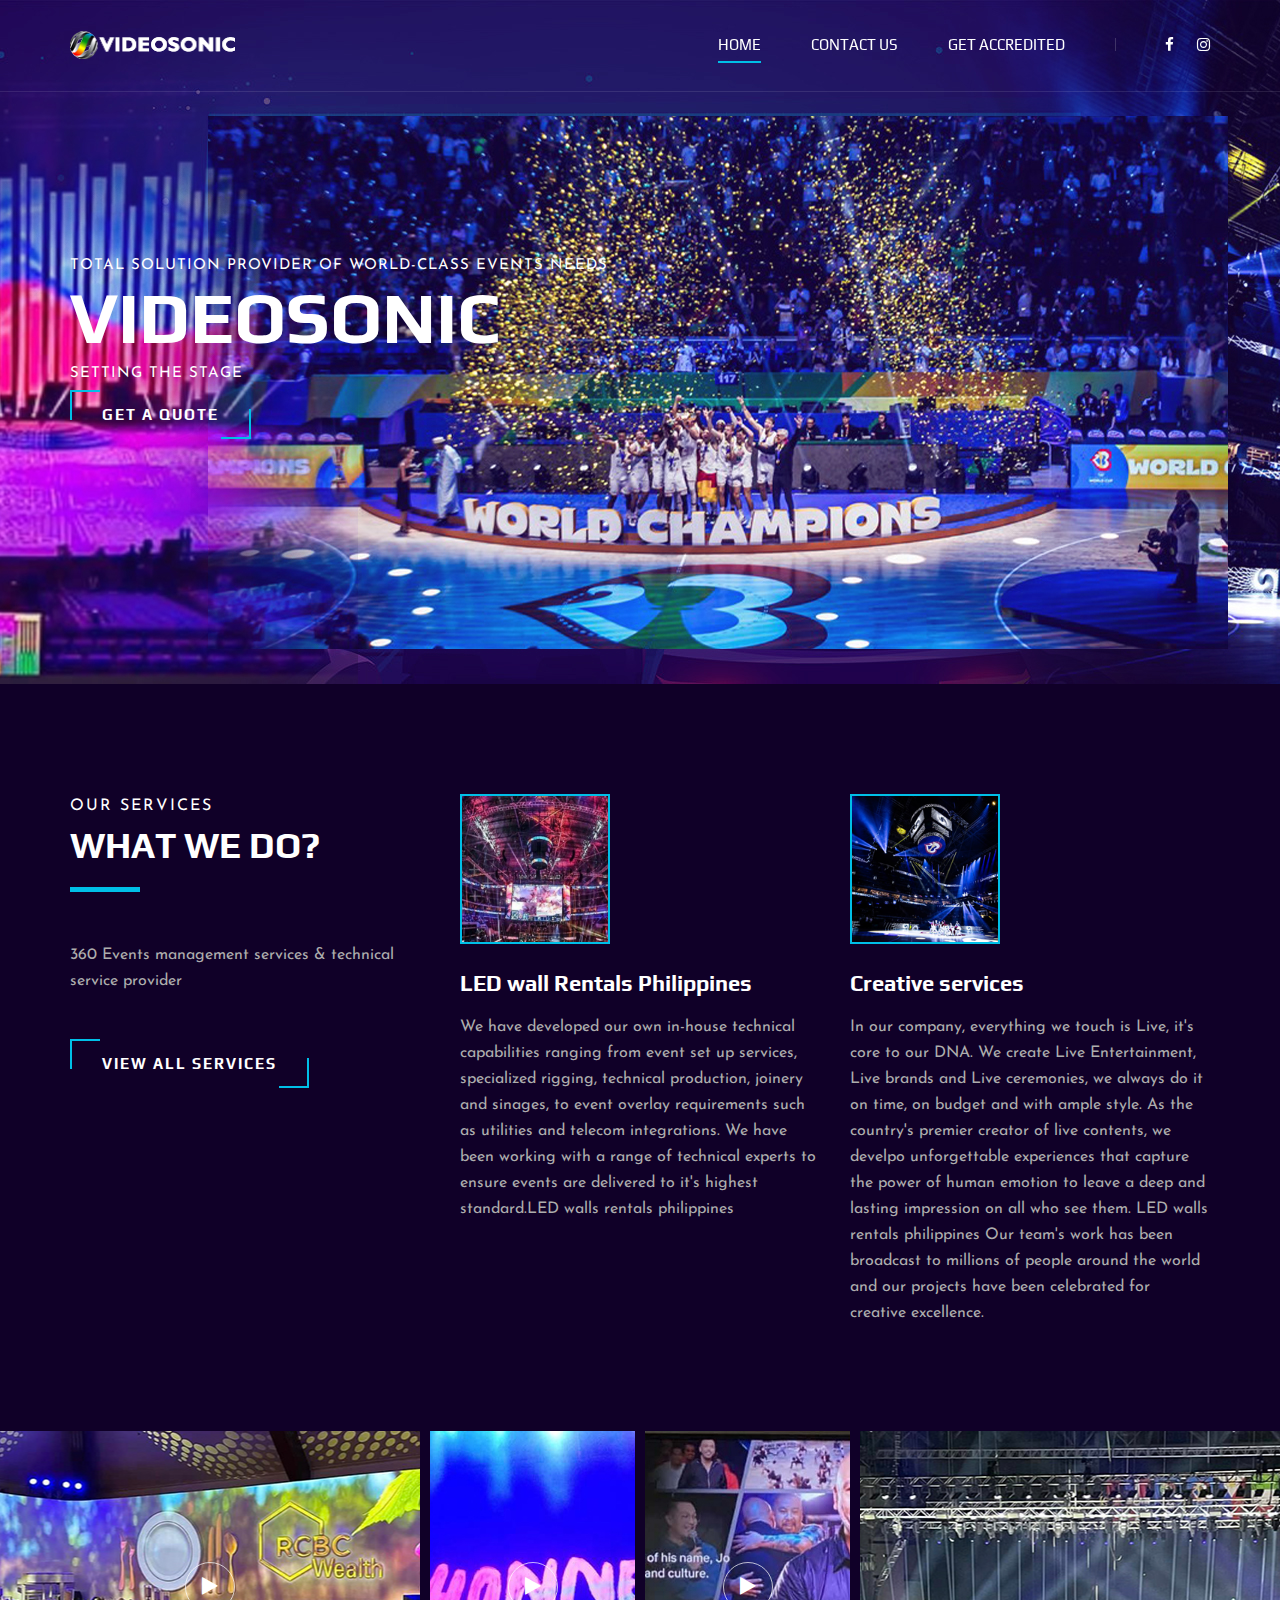
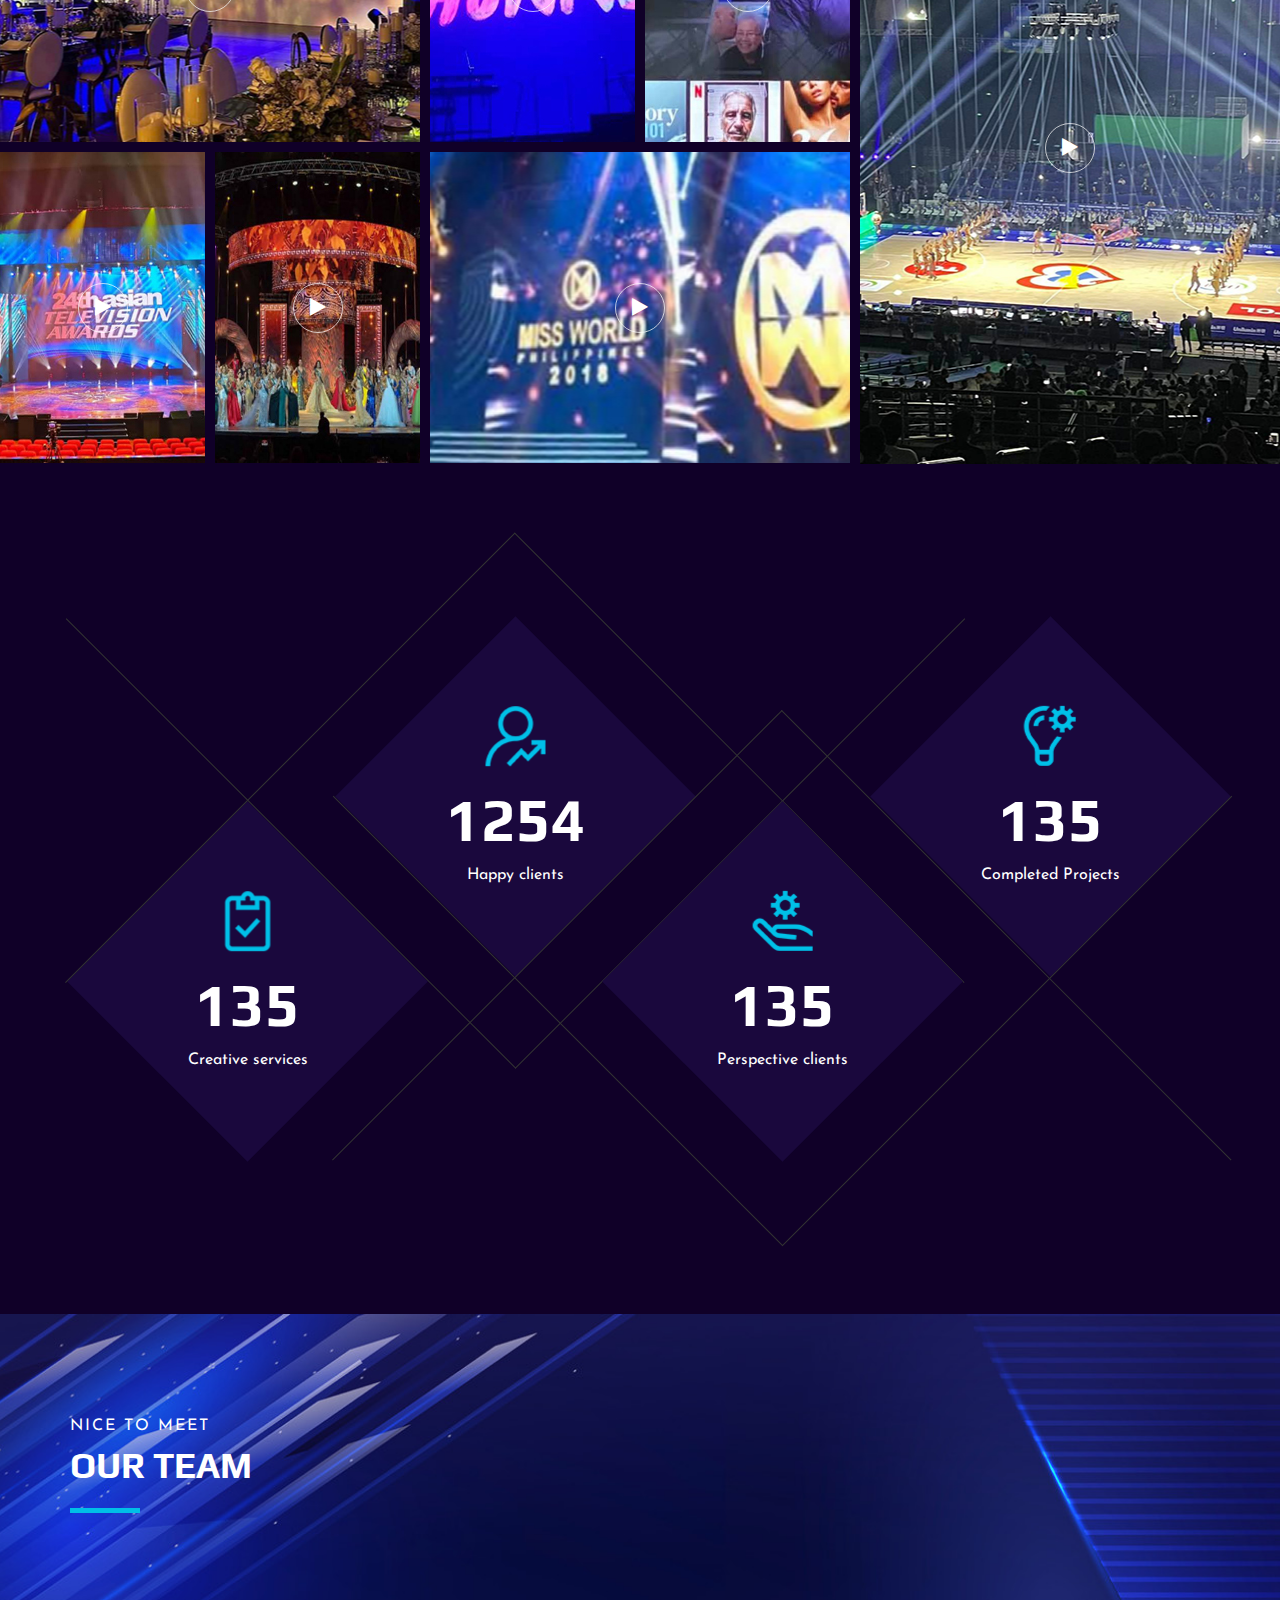
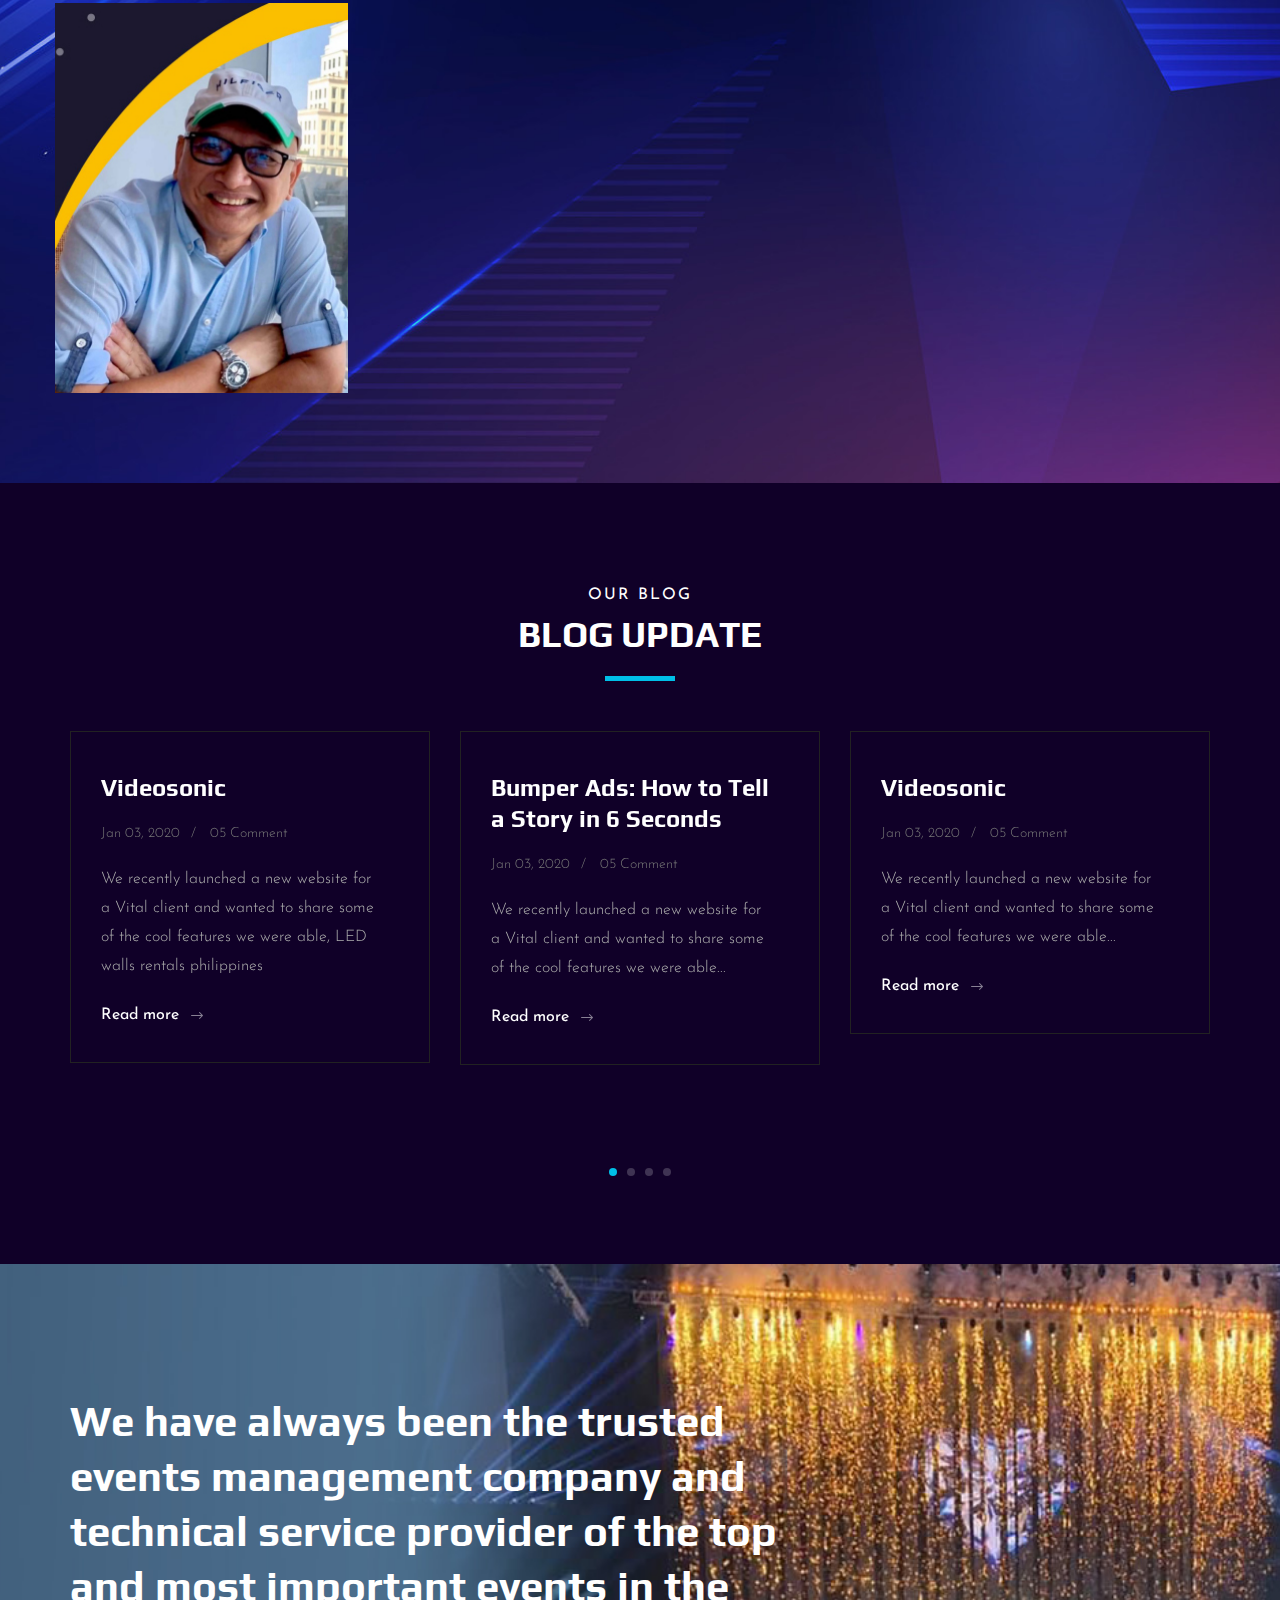
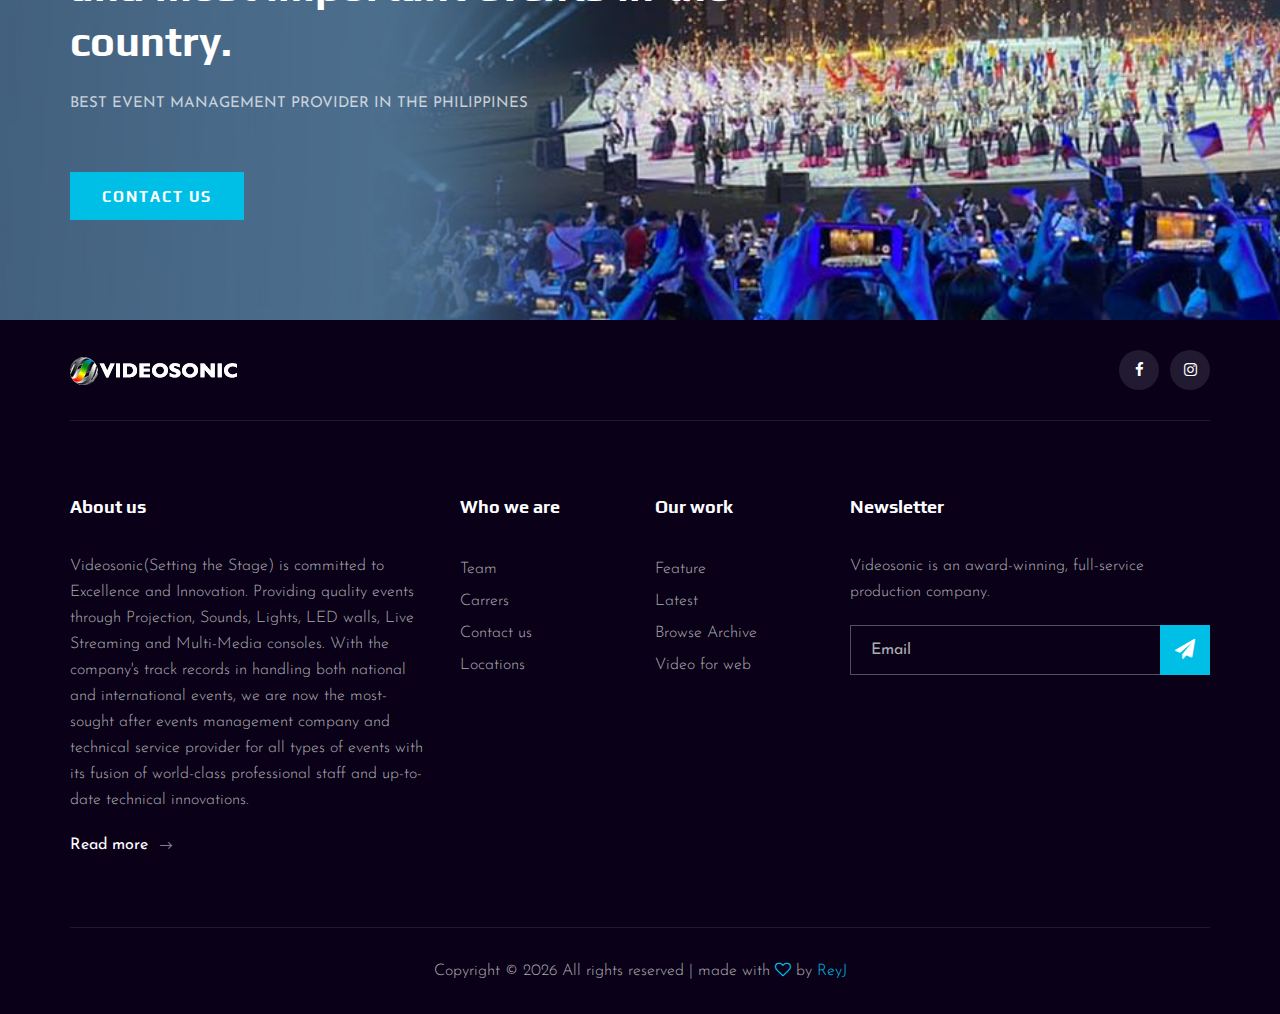
<file: index.html>
<!DOCTYPE html>
<html lang="zxx">

<head>

    <script src="https://www.momentcrm.com/embed"></script>
<script>
  MomentCRM('init', {
    'teamVanityId': 'vs-salesteam',
    'doChat': true,
    'doTracking': true,
  });
</script>
    
    <meta charset="UTF-8">
    <meta name="LED wall rentals Philippines, LEDwalls rentals philippines, Videosonic Official, Lights and Sounds Equipment Rentals" content="Videosonic Official, LED Wall supplier Philippines">
    <meta name="keywords" content="Videosonic Official,LED walls rentals philippines, Events, LED_Walls_Rentals, led wall supplier philippines, Concerts, unica, creative, html">
    <meta name="viewport" content="width=device-width, initial-scale=1.0">
    <meta http-equiv="X-UA-Compatible" content="ie=edge">
    <title>LED WALL Rentals Philippines</title>
    <link rel="icon" href="icon_logo.png" type="image/x-icon">

    
    <!-- Google Font -->
    <link href="https://fonts.googleapis.com/css2?family=Play:wght@400;700&display=swap" rel="stylesheet">
    <link href="https://fonts.googleapis.com/css2?family=Josefin+Sans:wght@300;400;500;600;700&display=swap"
        rel="stylesheet">

    <!-- Css Styles -->
    <link rel="stylesheet" href="css/bootstrap.min.css" type="text/css">
    <link rel="stylesheet" href="css/font-awesome.min.css" type="text/css">
    <link rel="stylesheet" href="css/elegant-icons.css" type="text/css">
    <link rel="stylesheet" href="css/owl.carousel.min.css" type="text/css">
    <link rel="stylesheet" href="css/magnific-popup.css" type="text/css">
    <link rel="stylesheet" href="css/slicknav.min.css" type="text/css">
    <link rel="stylesheet" href="css/style.css" type="text/css">
</head>

<body>
    <!-- Page Preloder -->
    <div id="preloder">
        <div class="loader"></div>
    </div>

    <!-- Header Section Begin -->
    <header class="header">
        <div class="container">
            <div class="row">
                <div class="col-lg-2">
                    <div class="header__logo">
                        <a href="./index.html"><img src="img/logo.png" alt=""></a>
                    </div>
                </div>
                <div class="col-lg-10">
                    <div class="header__nav__option">
                        <nav class="header__nav__menu mobile-menu">
                            <ul>
                                <li class="active"><a href="./index.html">Home</a></li>
                                <li><a href="./contact.html">Contact us</a></li>
                                <li><a href="./supplier.html">GET Accredited</a></li>
                            </ul>
                        </nav>
                        <div class="header__nav__social">
                            <a href="https://www.facebook.com/videosonicph"><i class="fa fa-facebook"></i></a>
                            <a href="#"><i class="fa fa-instagram"></i></a>
                      </div>
                    </div>
                </div>
            </div>
            <div id="mobile-menu-wrap"></div>
        </div>
    </header>
    <!-- Header End -->

    <!-- Hero Section Begin -->
    <section class="hero">
        <div class="hero__slider owl-carousel">
            <div class="hero__item set-bg" data-setbg="img/hero/hero-1.jpg">
                <div class="container">
                    <div class="row">
                        <div class="col-lg-6">
                            <div class="hero__text">
                                <span>Total solution provider of world-class events needs</span>
                                <h2>Videosonic</h2>
                                <div class="subtitle">
                                    <span>Setting the Stage</span>
                                </div>
                                <a href="#" class="primary-btn">GET A QUOTE</a>
                            </div>
                        
        </div>
    </section>
    <!-- Hero Section End -->

    <!-- Services Section Begin -->
    <section class="services spad">
        <div class="container">
            <div class="row">
                <div class="col-lg-4">
                    <div class="services__title">
                        <div class="section-title">
                            <span>Our services</span>
                            <h2>What We do?</h2>
                        </div>
                        <p>360 Events management services & technical service provider</p>
                        <a href="#" class="primary-btn">View all services</a>
                    </div>
                </div>
                <div class="col-lg-8">
                    <div class="row">
                        <div class="col-lg-6 col-md-6 col-sm-6">
                            <div class="services__item">
                                <div class="services__item__icon">
                                    <img src="img/icons/si-1.png" alt="">
                                </div>
                                <h4>LED wall Rentals Philippines</h4>
                                <p>We have developed our own in-house technical capabilities ranging from event set up services,
                                    specialized rigging, technical production, joinery and sinages, to event overlay requirements
                                    such as utilities and telecom integrations. We have been working with a range of technical experts
                                    to ensure events are delivered to it's highest standard.LED walls rentals philippines</p>
                            </div>
                       
                        </div>
                        <div class="col-lg-6 col-md-6 col-sm-6">
                            <div class="services__item">
                                <div class="services__item__icon">
                                    <img src="img/icons/si-3.png" alt="">
                                </div>
                                <h4>Creative services</h4>
                                <p>In our company, everything we touch is Live, it's core to our DNA. We create Live Entertainment, Live brands
                                    and Live ceremonies, we always do it on time, on budget and with ample style. As the country's premier creator of live contents, we develpo unforgettable experiences that capture
                                    the power of human emotion to leave a deep and lasting impression on all who see them. LED walls rentals philippines
                                    Our team's work has been broadcast to millions of people around the world and our projects have been celebrated for creative excellence.</p>
                        </div>    
                        </div>
                         </div>
                </div>
            </div>
        </div>
    </section>
    <!-- Services Section End -->

    <!-- Work Section Begin -->
    <section class="work">
        <div class="work__gallery">
            <div class="grid-sizer"></div>
            <div class="work__item wide__item set-bg" data-setbg="img/work/work-1.jpg">
                <a href="https://www.youtube.com/watch?v=QtEV6ZPWlt0" class="play-btn video-popup"><i
                        class="fa fa-play"></i></a>
                <div class="work__item__hover">
                    <h4>RCBC Wealth Dinner</h4>
                    <ul>
                        <li>3d Projection</li>
                        <li>Manila Visual Jocks x Videosonic</li>
                    </ul>
                </div>
            </div>
            <div class="work__item small__item set-bg" data-setbg="img/work/work-2.jpg">
                <a href="https://www.youtube.com/watch?v=LXb3EKWsInQ" class="play-btn video-popup"><i
                        class="fa fa-play"></i></a>
            </div>
            <div class="work__item small__item set-bg" data-setbg="img/work/work-3.jpg">
                <a href="https://www.youtube.com/watch?v=LXb3EKWsInQ" class="play-btn video-popup"><i
                        class="fa fa-play"></i></a>
            </div>
            <div class="work__item large__item set-bg" data-setbg="img/work/work-4.jpg">
                <a href="https://www.youtube.com/watch?v=w0htwbfiVj8" class="play-btn video-popup"><i
                        class="fa fa-play"></i></a>
                <div class="work__item__hover">
                    <h4>FIBA World Cup 2023</h4>
                    <ul>
                        <li>LED walls rentals philippines</li>
                        <li>Game Experience</li>
                    </ul>
                </div>
            </div>
            <div class="work__item small__item set-bg" data-setbg="img/work/work-5.jpg">
                <a href="https://www.youtube.com/watch?v=LXb3EKWsInQ" class="play-btn video-popup"><i
                        class="fa fa-play"></i></a>
            </div>
            <div class="work__item small__item set-bg" data-setbg="img/work/work-6.jpg">
                <a href="https://www.youtube.com/watch?v=LXb3EKWsInQ" class="play-btn video-popup"><i
                        class="fa fa-play"></i></a>
            </div>
            <div class="work__item wide__item set-bg" data-setbg="img/work/work-7.jpg">
                <a href="https://www.youtube.com/watch?v=LXb3EKWsInQ" class="play-btn video-popup"><i
                        class="fa fa-play"></i></a>
                <div class="work__item__hover">
                    <h4>Miss World 2018</h4>
                    <ul>
                        <li>LED walls rentals philippines</li>
                        <li>Game Experience</li>
                    </ul>
                </div>
            </div>
        </div>
    </section>
    <!-- Work Section End -->

    <!-- Counter Section Begin -->
    <section class="counter">
        <div class="container">
            <div class="counter__content">
                <div class="row">
                    <div class="col-lg-3 col-md-6 col-sm-6">
                        <div class="counter__item">
                            <div class="counter__item__text">
                                <img src="img/icons/ci-1.png" alt="">
                                <h2 class="counter_num">1078</h2>
                                <p>Creative services</p>
                            </div>
                        </div>
                    </div>
                    <div class="col-lg-3 col-md-6 col-sm-6">
                        <div class="counter__item second__item">
                            <div class="counter__item__text">
                                <img src="img/icons/ci-2.png" alt="">
                                <h2 class="counter_num">10077</h2>
                                <p>Happy clients</p>
                            </div>
                        </div>
                    </div>
                    <div class="col-lg-3 col-md-6 col-sm-6">
                        <div class="counter__item third__item">
                            <div class="counter__item__text">
                                <img src="img/icons/ci-3.png" alt="">
                                <h2 class="counter_num">1078</h2>
                                <p>Perspective clients</p>
                            </div>
                        </div>
                    </div>
                    <div class="col-lg-3 col-md-6 col-sm-6">
                        <div class="counter__item four__item">
                            <div class="counter__item__text">
                                <img src="img/icons/ci-4.png" alt="">
                                <h2 class="counter_num">1078</h2>
                                <p>Completed Projects</p>
                            </div>
                        </div>
                    </div>
                </div>
            </div>
        </div>
    </section>
    <!-- Counter Section End -->

    <!-- Team Section Begin -->
    <section class="team spad set-bg" data-setbg="img/team-bg.jpg">
        <div class="container">
            <div class="row">
                <div class="col-lg-12">
                    <div class="section-title team__title">
                        <span>Nice to meet</span>
                        <h2>OUR Team</h2>
                    </div>
                </div>
            </div>
            <div class="row">
                <div class="col-lg-3 col-md-6 col-sm-6 p-0">
                    <div class="team__item set-bg" data-setbg="img/team/team-1.jpg">
                        <div class="team__item__text">
                            <h4>MART MIRANDA</h4>
                            <p>President & CEO</p>
                            <div class="team__item__social">
                                <a href="https://www.facebook.com/martmiranda.videosonic"><i class="fa fa-facebook"></i></a>
                                <a href="#"><i class="fa fa-twitter"></i></a>
                                <a href="#"><i class="fa fa-dribbble"></i></a>
                                <a href="#"><i class="fa fa-instagram"></i></a>
                            </div>
                        </div>
                    </div>
                </div>
                   </section>
    <!-- Team Section End -->

    <!-- Latest Blog Section Begin -->
    <section class="latest spad">
        <div class="container">
            <div class="row">
                <div class="col-lg-12">
                    <div class="section-title center-title">
                        <span>Our Blog</span>
                        <h2>Blog Update</h2>
                    </div>
                </div>
            </div>
            <div class="row">
                <div class="latest__slider owl-carousel">
                    <div class="col-lg-4">
                        <div class="blog__item latest__item">
                            <h4>Videosonic</h4>
                            <ul>
                                <li>Jan 03, 2020</li>
                                <li>05 Comment</li>
                            </ul>
                            <p>We recently launched a new website for a Vital client and wanted to share some of the
                                cool features we were able, LED walls rentals philippines</p>
                            <a href="#">Read more <span class="arrow_right"></span></a>
                        </div>
                    </div>
                    <div class="col-lg-4">
                        <div class="blog__item latest__item">
                            <h4>Bumper Ads: How to Tell a Story in 6 Seconds</h4>
                            <ul>
                                <li>Jan 03, 2020</li>
                                <li>05 Comment</li>
                            </ul>
                            <p>We recently launched a new website for a Vital client and wanted to share some of the
                                cool features we were able...</p>
                            <a href="#">Read more <span class="arrow_right"></span></a>
                        </div>
                    </div>
                    <div class="col-lg-4">
                        <div class="blog__item latest__item">
                            <h4>Videosonic</h4>
                            <ul>
                                <li>Jan 03, 2020</li>
                                <li>05 Comment</li>
                            </ul>
                            <p>We recently launched a new website for a Vital client and wanted to share some of the
                                cool features we were able...</p>
                            <a href="#">Read more <span class="arrow_right"></span></a>
                        </div>
                    </div>
                    <div class="col-lg-4">
                        <div class="blog__item latest__item">
                            <h4>Bumper Ads: How to Tell a Story in 6 Seconds</h4>
                            <ul>
                                <li>Jan 03, 2023</li>
                                <li>05 Comment</li>
                            </ul>
                            <p>We recently launched a new website for a Vital client and wanted to share some of the
                                cool features we were able...</p>
                            <a href="#">Read more <span class="arrow_right"></span></a>
                        </div>
                    </div>
                    <div class="col-lg-4">
                        <div class="blog__item latest__item">
                            <h4>What Makes Users Want to Share a Video on Social Media?</h4>
                            <ul>
                                <li>Jan 03, 2023</li>
                                <li>05 Comment</li>
                            </ul>
                            <p>We recently launched a new website for a Vital client and wanted to share some of the
                                cool features we were able...</p>
                            <a href="#">Read more <span class="arrow_right"></span></a>
                        </div>
                    </div>
                    <div class="col-lg-4">
                        <div class="blog__item latest__item">
                            <h4>What Makes Users Want to Share a Video on Social Media?</h4>
                            <ul>
                                <li>Jan 03, 2023</li>
                                <li>05 Comment</li>
                            </ul>
                            <p>We recently launched a new website for a Vital client and wanted to share some of the
                                cool features we were able. LED walls rentals philippines</p>
                            <a href="#">Read more <span class="arrow_right"></span></a>
                        </div>
                    </div>
                    <div class="col-lg-4">
                        <div class="blog__item latest__item">
                            <h4>Videosonic?</h4>
                            <ul>
                                <li>Jan 03, 2023</li>
                                <li>05 Comment</li>
                            </ul>
                            <p>We recently launched a new website for a Vital client and wanted to share some of the
                                cool features we were able, LED walls rentals philippines.</p>
                            <a href="#">Read more <span class="arrow_right"></span></a>
                        </div>
                    </div>
                </div>
            </div>
        </div>
    </section>
    <!-- Latest Blog Section End -->

    <!-- Call To Action Section Begin -->
    <section class="callto spad set-bg" data-setbg="img/callto-bg.jpg">
        <div class="container">
            <div class="row">
                <div class="col-lg-8">
                    <div class="callto__text">
                        <h2>We have always been the trusted events management company and technical service provider of the top and most important events in the country.</h2>
                        <p>Best event management provider in the Philippines</p>
                        <a href="#">Contact US</a>
                    </div>
                </div>
            </div>
        </div>
    </section>
    <!-- Call To Action Section End -->

    <!-- Footer Section Begin -->
    <footer class="footer">
        <div class="container">
            <div class="footer__top">
                <div class="row">
                    <div class="col-lg-6 col-md-6">
                        <div class="footer__top__logo">
                            <a href="#"><img src="img/logo.png" alt=""></a>
                        </div>
                    </div>
                    <div class="col-lg-6 col-md-6">
                        <div class="footer__top__social">
                            <a href="#"><i class="fa fa-facebook"></i></a>
                            <a href="#"><i class="fa fa-instagram"></i></a>
                            </div>
                    </div>
                </div>
            </div>
            <div class="footer__option">
                <div class="row">
                    <div class="col-lg-4 col-md-6">
                        <div class="footer__option__item">
                            <h5>About us</h5>
                            <p>Videosonic(Setting the Stage) is committed to Excellence and Innovation. Providing quality events through Projection, Sounds, Lights, LED walls, Live Streaming and Multi-Media consoles.
                                With the company's track records in handling both national and international events, we are now the most-sought after events management company and technical service provider for all types
                                of events with its fusion of world-class professional staff and up-to-date technical innovations.
                            </p>
                            <a href="#" class="read__more">Read more <span class="arrow_right"></span></a>
                        </div>
                    </div>
                    <div class="col-lg-2 col-md-3">
                        <div class="footer__option__item">
                            <h5>Who we are</h5>
                            <ul>
                                <li><a href="#">Team</a></li>
                                <li><a href="#">Carrers</a></li>
                                <li><a href="#">Contact us</a></li>
                                <li><a href="#">Locations</a></li>
                            </ul>
                        </div>
                    </div>
                    <div class="col-lg-2 col-md-3">
                        <div class="footer__option__item">
                            <h5>Our work</h5>
                            <ul>
                                <li><a href="#">Feature</a></li>
                                <li><a href="#">Latest</a></li>
                                <li><a href="#">Browse Archive</a></li>
                                <li><a href="#">Video for web</a></li>
                            </ul>
                        </div>
                    </div>
                    <div class="col-lg-4 col-md-12">
                        <div class="footer__option__item">
                            <h5>Newsletter</h5>
                            <p>Videosonic is an award-winning, full-service production company.</p>
                            <form action="#">
                                <input type="text" placeholder="Email">
                                <button type="submit"><i class="fa fa-send"></i></button>
                            </form>
                        </div>
                    </div>
                </div>
            </div>
            <div class="footer__copyright">
                <div class="row">
                    <div class="col-lg-12 text-center">
                        <!-- Link back to Colorlib can't be removed. Template is licensed under CC BY 3.0. -->
                        <p class="footer__copyright__text">Copyright &copy;
                            <script>
                                document.write(new Date().getFullYear());
                            </script>
                            All rights reserved | made with <i class="fa fa-heart-o"
                                aria-hidden="true"></i> by <a href="https://colorlib.com" target="_blank">ReyJ</a>
                        </p>
                        <!-- Link back to Colorlib can't be removed. Template is licensed under CC BY 3.0. -->
                    </div>
                </div>
            </div>
        </div>
    </footer>
    <!-- Footer Section End -->

    <!-- Js Plugins -->
    <script src="js/jquery-3.3.1.min.js"></script>
    <script src="js/bootstrap.min.js"></script>
    <script src="js/jquery.magnific-popup.min.js"></script>
    <script src="js/mixitup.min.js"></script>
    <script src="js/masonry.pkgd.min.js"></script>
    <script src="js/jquery.slicknav.js"></script>
    <script src="js/owl.carousel.min.js"></script>
    <script src="js/main.js"></script>
</body>

</html>
</file>
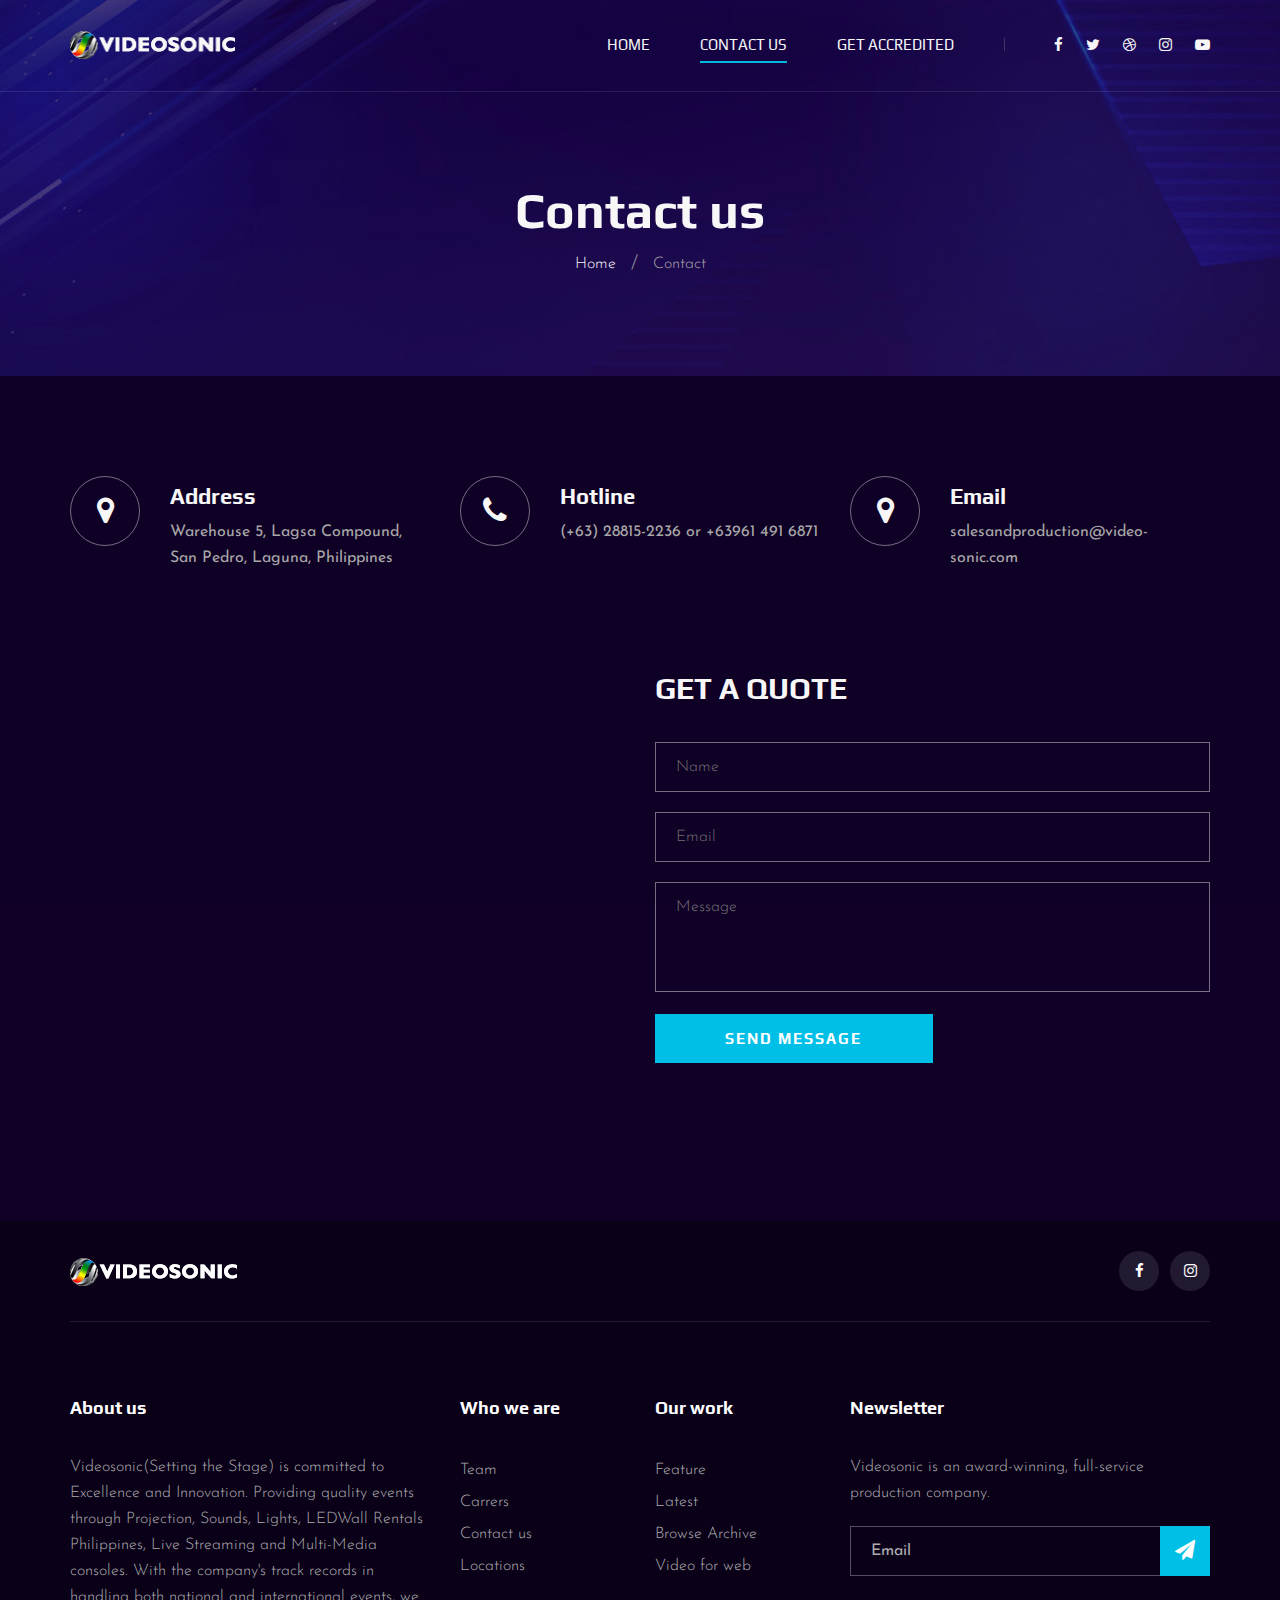
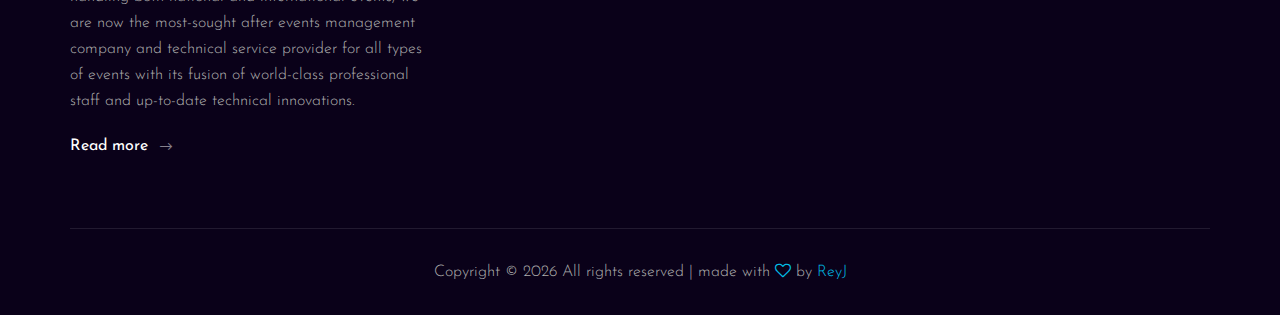
<file: contact.html>
<!DOCTYPE html>
<html lang="zxx">

<head>
    <meta charset="UTF-8">
    <meta name="description" content="Videograph Template">
    <meta name="keywords" content="Videograph, unica, creative, html">
    <meta name="viewport" content="width=device-width, initial-scale=1.0">
    <meta http-equiv="X-UA-Compatible" content="ie=edge">
    <title>LEDWall Rentals Philippines</title>

    <!-- Google Font -->
    <link href="https://fonts.googleapis.com/css2?family=Play:wght@400;700&display=swap" rel="stylesheet">
    <link href="https://fonts.googleapis.com/css2?family=Josefin+Sans:wght@300;400;500;600;700&display=swap"
        rel="stylesheet">

    <!-- Css Styles -->
    <link rel="stylesheet" href="css/bootstrap.min.css" type="text/css">
    <link rel="stylesheet" href="css/font-awesome.min.css" type="text/css">
    <link rel="stylesheet" href="css/elegant-icons.css" type="text/css">
    <link rel="stylesheet" href="css/owl.carousel.min.css" type="text/css">
    <link rel="stylesheet" href="css/magnific-popup.css" type="text/css">
    <link rel="stylesheet" href="css/slicknav.min.css" type="text/css">
    <link rel="stylesheet" href="css/style.css" type="text/css">
</head>

<body>
    <!-- Page Preloder -->
    <div id="preloder">
        <div class="loader"></div>
    </div>

    <!-- Header Section Begin -->
    <header class="header">
        <div class="container">
            <div class="row">
                <div class="col-lg-2">
                    <div class="header__logo">
                        <a href="./index.html"><img src="img/logo.png" alt=""></a>
                    </div>
                </div>
                <div class="col-lg-10">
                    <div class="header__nav__option">
                        <nav class="header__nav__menu mobile-menu">
                            <ul>
                                 <li><a href="./index.html">Home</a></li>
                                <li class="active"><a href="./contact.html">Contact us</a></li>
                                <li><a href="./supplier.html">GET Accredited</a></li>
                            </ul>
                        </nav>
                        <div class="header__nav__social">
                            <a href="#"><i class="fa fa-facebook"></i></a>
                            <a href="#"><i class="fa fa-twitter"></i></a>
                            <a href="#"><i class="fa fa-dribbble"></i></a>
                            <a href="#"><i class="fa fa-instagram"></i></a>
                            <a href="#"><i class="fa fa-youtube-play"></i></a>
                        </div>
                    </div>
                </div>
            </div>
            <div id="mobile-menu-wrap"></div>
        </div>
    </header>
    <!-- Header End -->

    <!-- Breadcrumb Begin -->
    <div class="breadcrumb-option spad set-bg" data-setbg="img/breadcrumb-bg.jpg">
        <div class="container">
            <div class="row">
                <div class="col-lg-12 text-center">
                    <div class="breadcrumb__text">
                        <h2>Contact us</h2>
                        <div class="breadcrumb__links">
                            <a href="#">Home</a>
                            <span>Contact</span>
                        </div>
                    </div>
                </div>
            </div>
        </div>
    </div>
    <!-- Breadcrumb End -->

    <!-- Contact Widget Section Begin -->
    <section class="contact-widget spad">
        <div class="container">
            <div class="row">
                <div class="col-lg-4 col-md-6 col-md-6 col-md-3">
                    <div class="contact__widget__item">
                        <div class="contact__widget__item__icon">
                            <i class="fa fa-map-marker"></i>
                        </div>
                        <div class="contact__widget__item__text">
                            <h4>Address</h4>
                            <p>Warehouse 5, Lagsa Compound, San Pedro, Laguna, Philippines</p>
                        </div>
                    </div>
                </div>
                <div class="col-lg-4 col-md-6 col-md-6 col-md-3">
                    <div class="contact__widget__item">
                        <div class="contact__widget__item__icon">
                            <i class="fa fa-phone"></i>
                        </div>
                        <div class="contact__widget__item__text">
                            <h4>Hotline</h4>
                            <p>(+63) 28815-2236 or +63961 491 6871</p>
                        </div>
                    </div>
                </div>
                <div class="col-lg-4 col-md-6 col-md-6 col-md-3">
                    <div class="contact__widget__item">
                        <div class="contact__widget__item__icon">
                            <i class="fa fa-map-marker"></i>
                        </div>
                        <div class="contact__widget__item__text">
                            <h4>Email</h4>
                            <p>salesandproduction@video-sonic.com</p>
                        </div>
                    </div>
                </div>
            </div>
        </div>
    </section>
    <!-- Contact Widget Section End -->

    <!-- Call To Action Section Begin -->
    <section class="contact spad">
        <div class="container">
            <div class="row">
                <div class="col-lg-6 col-md-6">
                    <div class="contact__map">
                        <iframe src="https://www.google.com/maps/embed?pb=!1m18!1m12!1m3!1d3865.332226077985!2d121.06014767587175!3d14.350175283157231!2m3!1f0!2f0!3f0!3m2!1i1024!2i768!4f13.1!3m3!1m2!1s0x3397d70fc5de876b%3A0xfc8ccaecd0c53f75!2sLagsa%20Compound!5e0!3m2!1sen!2sph!4v1696307816853!5m2!1sen!2sph"
                         width="600" height="450" style="border:0;" allowfullscreen="" loading="lazy" referrerpolicy="no-referrer-when-downgrade"></iframe>
                    </div>
                </div>
                <div class="col-lg-6 col-md-6">
                    <div class="contact__form">
                        <h3>Get a quote</h3>
                        <form action="mailto:technicaln@video-sonic.com" method="GET">
                            <input type="text" placeholder="Name">
                            <input type="text" placeholder="Email">
                            <textarea placeholder="Message"></textarea>
                            <button type="submit" class="site-btn">Send Message</button>
                        </form>
                    </div>
                </div>
            </div>
        </div>
    </section>
    <!-- Call To Action Section End -->

    <!-- Footer Section Begin -->
    <footer class="footer">
        <div class="container">
            <div class="footer__top">
                <div class="row">
                    <div class="col-lg-6 col-md-6">
                        <div class="footer__top__logo">
                            <a href="#"><img src="img/logo.png" alt=""></a>
                        </div>
                    </div>
                    <div class="col-lg-6 col-md-6">
                        <div class="footer__top__social">
                            <a href="#"><i class="fa fa-facebook"></i></a>
                            <a href="#"><i class="fa fa-instagram"></i></a>
                            </div>
                    </div>
                </div>
            </div>
            <div class="footer__option">
                <div class="row">
                    <div class="col-lg-4 col-md-6">
                        <div class="footer__option__item">
                            <h5>About us</h5>
                            <p>Videosonic(Setting the Stage) is committed to Excellence and Innovation. Providing quality events through Projection, Sounds, Lights, LEDWall Rentals Philippines, Live Streaming and Multi-Media consoles.
                                With the company's track records in handling both national and international events, we are now the most-sought after events management company and technical service provider for all types
                                of events with its fusion of world-class professional staff and up-to-date technical innovations.
                            </p>
                            <a href="#" class="read__more">Read more <span class="arrow_right"></span></a>
                        </div>
                    </div>
                    <div class="col-lg-2 col-md-3">
                        <div class="footer__option__item">
                            <h5>Who we are</h5>
                            <ul>
                                <li><a href="#">Team</a></li>
                                <li><a href="#">Carrers</a></li>
                                <li><a href="#">Contact us</a></li>
                                <li><a href="#">Locations</a></li>
                            </ul>
                        </div>
                    </div>
                    <div class="col-lg-2 col-md-3">
                        <div class="footer__option__item">
                            <h5>Our work</h5>
                            <ul>
                                <li><a href="#">Feature</a></li>
                                <li><a href="#">Latest</a></li>
                                <li><a href="#">Browse Archive</a></li>
                                <li><a href="#">Video for web</a></li>
                            </ul>
                        </div>
                    </div>
                    <div class="col-lg-4 col-md-12">
                        <div class="footer__option__item">
                            <h5>Newsletter</h5>
                            <p>Videosonic is an award-winning, full-service production company.</p>
                            <form action="#">
                                <input type="text" placeholder="Email">
                                <button type="submit"><i class="fa fa-send"></i></button>
                            </form>
                        </div>
                    </div>
                </div>
            </div>
            <div class="footer__copyright">
                <div class="row">
                    <div class="col-lg-12 text-center">
                        <!-- Link back to Colorlib can't be removed. Template is licensed under CC BY 3.0. -->
                        <p class="footer__copyright__text">Copyright &copy;
                            <script>
                                document.write(new Date().getFullYear());
                            </script>
                            All rights reserved | made with <i class="fa fa-heart-o"
                                aria-hidden="true"></i> by <a href="https://colorlib.com" target="_blank">ReyJ</a>
                        </p>
                        <!-- Link back to Colorlib can't be removed. Template is licensed under CC BY 3.0. -->
                    </div>
                </div>
            </div>
        </div>
    </footer>
    <!-- Footer Section End -->

    <!-- Js Plugins -->
    <script src="js/jquery-3.3.1.min.js"></script>
    <script src="js/bootstrap.min.js"></script>
    <script src="js/jquery.magnific-popup.min.js"></script>
    <script src="js/mixitup.min.js"></script>
    <script src="js/masonry.pkgd.min.js"></script>
    <script src="js/jquery.slicknav.js"></script>
    <script src="js/owl.carousel.min.js"></script>
    <script src="js/main.js"></script>
</body>

</html>
</file>
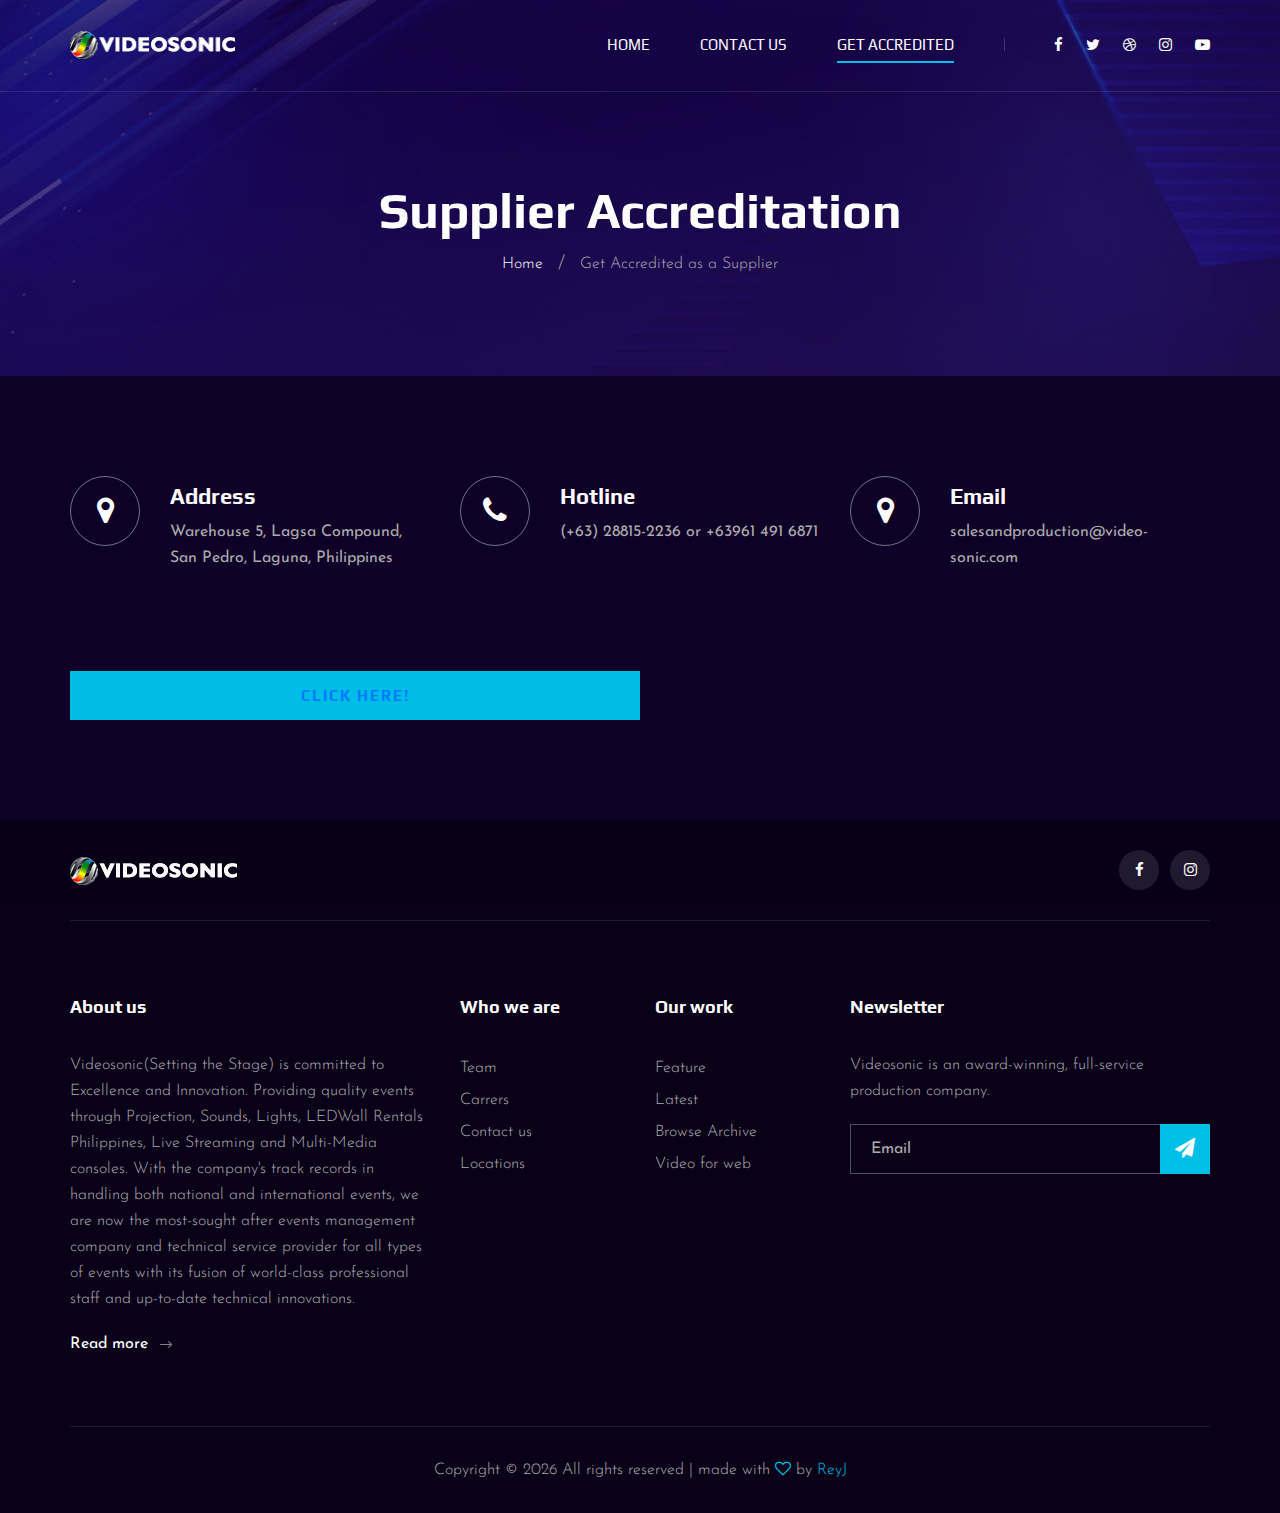
<file: supplier.html>
<!DOCTYPE html>
<html lang="zxx">

<head>
    <meta charset="UTF-8">
    <meta name="description" content="Videograph Template">
    <meta name="keywords" content="Videograph, unica, creative, html">
    <meta name="viewport" content="width=device-width, initial-scale=1.0">
    <meta http-equiv="X-UA-Compatible" content="ie=edge">
    <title>LED WALL Rentals Philippines</title>

    <!-- Google Font -->
    <link href="https://fonts.googleapis.com/css2?family=Play:wght@400;700&display=swap" rel="stylesheet">
    <link href="https://fonts.googleapis.com/css2?family=Josefin+Sans:wght@300;400;500;600;700&display=swap"
        rel="stylesheet">

    <!-- Css Styles -->
    <link rel="stylesheet" href="css/bootstrap.min.css" type="text/css">
    <link rel="stylesheet" href="css/font-awesome.min.css" type="text/css">
    <link rel="stylesheet" href="css/elegant-icons.css" type="text/css">
    <link rel="stylesheet" href="css/owl.carousel.min.css" type="text/css">
    <link rel="stylesheet" href="css/magnific-popup.css" type="text/css">
    <link rel="stylesheet" href="css/slicknav.min.css" type="text/css">
    <link rel="stylesheet" href="css/style.css" type="text/css">
</head>

<body>
    <!-- Page Preloder -->
    <div id="preloder">
        <div class="loader"></div>
    </div>

    <!-- Header Section Begin -->
    <header class="header">
        <div class="container">
            <div class="row">
                <div class="col-lg-2">
                    <div class="header__logo">
                        <a href="./index.html"><img src="img/logo.png" alt=""></a>
                    </div>
                </div>
                <div class="col-lg-10">
                    <div class="header__nav__option">
                        <nav class="header__nav__menu mobile-menu">
                            <ul>
                               <li><a href="./index.html">Home</a></li>
                                <li><a href="./contact.html">Contact us</a></li>
                                <li class="active"><a href="./supplier.html">GET Accredited</a></li>
                            </ul>
                        </nav>
                        <div class="header__nav__social">
                            <a href="#"><i class="fa fa-facebook"></i></a>
                            <a href="#"><i class="fa fa-twitter"></i></a>
                            <a href="#"><i class="fa fa-dribbble"></i></a>
                            <a href="#"><i class="fa fa-instagram"></i></a>
                            <a href="#"><i class="fa fa-youtube-play"></i></a>
                        </div>
                    </div>
                </div>
            </div>
            <div id="mobile-menu-wrap"></div>
        </div>
    </header>
    <!-- Header End -->

    <!-- Breadcrumb Begin -->
    <div class="breadcrumb-option spad set-bg" data-setbg="img/breadcrumb-bg.jpg">
        <div class="container">
            <div class="row">
                <div class="col-lg-12 text-center">
                    <div class="breadcrumb__text">
                        <h2>Supplier Accreditation</h2>
                        <div class="breadcrumb__links">
                            <a href="#">Home</a>
                            <span>Get Accredited as a Supplier</span>
                        </div>
                    </div>
                </div>
            </div>
        </div>
    </div>
    <!-- Breadcrumb End -->

    <!-- Contact Widget Section Begin -->
    <section class="contact-widget spad">
        <div class="container">
            <div class="row">
                <div class="col-lg-4 col-md-6 col-md-6 col-md-3">
                    <div class="contact__widget__item">
                        <div class="contact__widget__item__icon">
                            <i class="fa fa-map-marker"></i>
                        </div>
                        <div class="contact__widget__item__text">
                            <h4>Address</h4>
                            <p>Warehouse 5, Lagsa Compound, San Pedro, Laguna, Philippines</p>
                        </div>
                    </div>
                </div>
                <div class="col-lg-4 col-md-6 col-md-6 col-md-3">
                    <div class="contact__widget__item">
                        <div class="contact__widget__item__icon">
                            <i class="fa fa-phone"></i>
                        </div>
                        <div class="contact__widget__item__text">
                            <h4>Hotline</h4>
                            <p>(+63) 28815-2236 or +63961 491 6871</p>
                        </div>
                    </div>
                </div>
                <div class="col-lg-4 col-md-6 col-md-6 col-md-3">
                    <div class="contact__widget__item">
                        <div class="contact__widget__item__icon">
                            <i class="fa fa-map-marker"></i>
                        </div>
                        <div class="contact__widget__item__text">
                            <h4>Email</h4>
                            <p>salesandproduction@video-sonic.com</p>
                        </div>
                    </div>
                </div>
            </div>
        </div>
    </section>
    <!-- Contact Widget Section End -->

    <!-- Call To Action Section Begin -->
    <section class="contact spad">
        <div class="container">
           <button type="submit" class="site-btn">
               <div class="vertical-center">
               <a href="https://docs.google.com/forms/d/e/1FAIpQLSeaq4WIDSzOPzUODG-1a9dZ42JHGDs4ZW_MZ8n8GnLaMKlHpA/viewform?usp=sf_link" target="_blank">Click Here!</a></button>
                       </div>
    </div>
    </section>
    <!-- Call To Action Section End -->

    <!-- Footer Section Begin -->
    <footer class="footer">
        <div class="container">
            <div class="footer__top">
                <div class="row">
                    <div class="col-lg-6 col-md-6">
                        <div class="footer__top__logo">
                            <a href="#"><img src="img/logo.png" alt=""></a>
                        </div>
                    </div>
                    <div class="col-lg-6 col-md-6">
                        <div class="footer__top__social">
                            <a href="#"><i class="fa fa-facebook"></i></a>
                            <a href="#"><i class="fa fa-instagram"></i></a>
                            </div>
                    </div>
                </div>
            </div>
            <div class="footer__option">
                <div class="row">
                    <div class="col-lg-4 col-md-6">
                        <div class="footer__option__item">
                            <h5>About us</h5>
                            <p>Videosonic(Setting the Stage) is committed to Excellence and Innovation. Providing quality events through Projection, Sounds, Lights, LEDWall Rentals Philippines, Live Streaming and Multi-Media consoles.
                                With the company's track records in handling both national and international events, we are now the most-sought after events management company and technical service provider for all types
                                of events with its fusion of world-class professional staff and up-to-date technical innovations.
                            </p>
                            <a href="#" class="read__more">Read more <span class="arrow_right"></span></a>
                        </div>
                    </div>
                    <div class="col-lg-2 col-md-3">
                        <div class="footer__option__item">
                            <h5>Who we are</h5>
                            <ul>
                                <li><a href="#">Team</a></li>
                                <li><a href="#">Carrers</a></li>
                                <li><a href="#">Contact us</a></li>
                                <li><a href="#">Locations</a></li>
                            </ul>
                        </div>
                    </div>
                    <div class="col-lg-2 col-md-3">
                        <div class="footer__option__item">
                            <h5>Our work</h5>
                            <ul>
                                <li><a href="#">Feature</a></li>
                                <li><a href="#">Latest</a></li>
                                <li><a href="#">Browse Archive</a></li>
                                <li><a href="#">Video for web</a></li>
                            </ul>
                        </div>
                    </div>
                    <div class="col-lg-4 col-md-12">
                        <div class="footer__option__item">
                            <h5>Newsletter</h5>
                            <p>Videosonic is an award-winning, full-service production company.</p>
                            <form action="#">
                                <input type="text" placeholder="Email">
                                <button type="submit"><i class="fa fa-send"></i></button>
                            </form>
                        </div>
                    </div>
                </div>
            </div>
            <div class="footer__copyright">
                <div class="row">
                    <div class="col-lg-12 text-center">
                        <!-- Link back to Colorlib can't be removed. Template is licensed under CC BY 3.0. -->
                        <p class="footer__copyright__text">Copyright &copy;
                            <script>
                                document.write(new Date().getFullYear());
                            </script>
                            All rights reserved | made with <i class="fa fa-heart-o"
                                aria-hidden="true"></i> by <a href="https://colorlib.com" target="_blank">ReyJ</a>
                        </p>
                        <!-- Link back to Colorlib can't be removed. Template is licensed under CC BY 3.0. -->
                    </div>
                </div>
            </div>
        </div>
    </footer>
    <!-- Footer Section End -->

    <!-- Js Plugins -->
    <script src="js/jquery-3.3.1.min.js"></script>
    <script src="js/bootstrap.min.js"></script>
    <script src="js/jquery.magnific-popup.min.js"></script>
    <script src="js/mixitup.min.js"></script>
    <script src="js/masonry.pkgd.min.js"></script>
    <script src="js/jquery.slicknav.js"></script>
    <script src="js/owl.carousel.min.js"></script>
    <script src="js/main.js"></script>
</body>

</html>
</file>
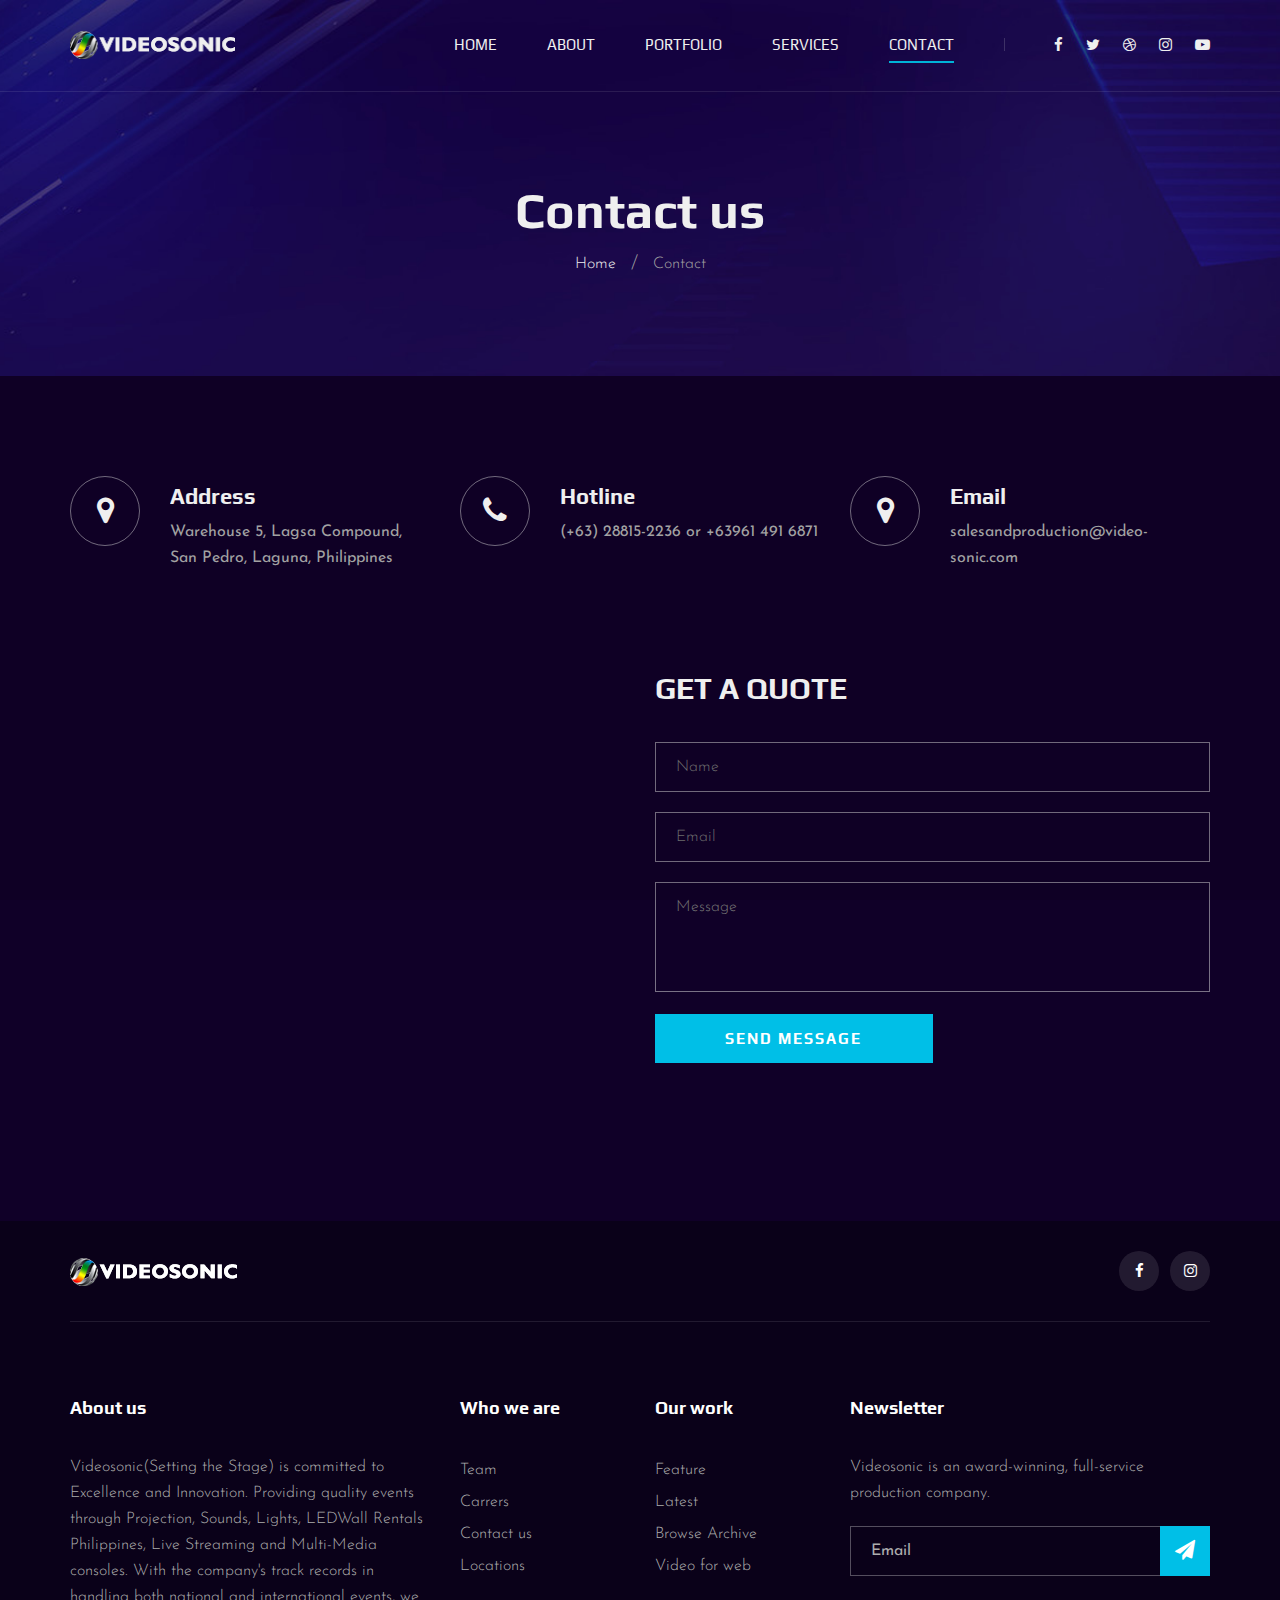
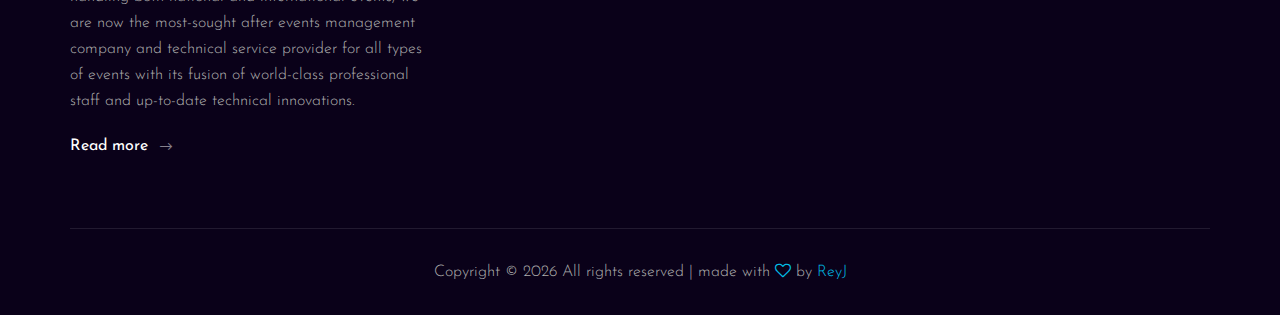
<file: suppliers.html>
<!DOCTYPE html>
<html lang="zxx">

<head>
    <meta charset="UTF-8">
    <meta name="description" content="Videograph Template">
    <meta name="keywords" content="Videograph, unica, creative, html">
    <meta name="viewport" content="width=device-width, initial-scale=1.0">
    <meta http-equiv="X-UA-Compatible" content="ie=edge">
    <title>LEDWall Rentals Philippines</title>

    <!-- Google Font -->
    <link href="https://fonts.googleapis.com/css2?family=Play:wght@400;700&display=swap" rel="stylesheet">
    <link href="https://fonts.googleapis.com/css2?family=Josefin+Sans:wght@300;400;500;600;700&display=swap"
        rel="stylesheet">

    <!-- Css Styles -->
    <link rel="stylesheet" href="css/bootstrap.min.css" type="text/css">
    <link rel="stylesheet" href="css/font-awesome.min.css" type="text/css">
    <link rel="stylesheet" href="css/elegant-icons.css" type="text/css">
    <link rel="stylesheet" href="css/owl.carousel.min.css" type="text/css">
    <link rel="stylesheet" href="css/magnific-popup.css" type="text/css">
    <link rel="stylesheet" href="css/slicknav.min.css" type="text/css">
    <link rel="stylesheet" href="css/style.css" type="text/css">
</head>

<body>
    <!-- Page Preloder -->
    <div id="preloder">
        <div class="loader"></div>
    </div>

    <!-- Header Section Begin -->
    <header class="header">
        <div class="container">
            <div class="row">
                <div class="col-lg-2">
                    <div class="header__logo">
                        <a href="./index.html"><img src="img/logo.png" alt=""></a>
                    </div>
                </div>
                <div class="col-lg-10">
                    <div class="header__nav__option">
                        <nav class="header__nav__menu mobile-menu">
                            <ul>
                                <li><a href="./index.html">Home</a></li>
                                <li><a href="./about.html">About</a></li>
                                <li><a href="./portfolio.html">Portfolio</a></li>
                                <li><a href="./services.html">Services</a></li>
                                
                                <li class="active"><a href="./contact.html">Contact</a></li>
                            </ul>
                        </nav>
                        <div class="header__nav__social">
                            <a href="#"><i class="fa fa-facebook"></i></a>
                            <a href="#"><i class="fa fa-twitter"></i></a>
                            <a href="#"><i class="fa fa-dribbble"></i></a>
                            <a href="#"><i class="fa fa-instagram"></i></a>
                            <a href="#"><i class="fa fa-youtube-play"></i></a>
                        </div>
                    </div>
                </div>
            </div>
            <div id="mobile-menu-wrap"></div>
        </div>
    </header>
    <!-- Header End -->

    <!-- Breadcrumb Begin -->
    <div class="breadcrumb-option spad set-bg" data-setbg="img/breadcrumb-bg.jpg">
        <div class="container">
            <div class="row">
                <div class="col-lg-12 text-center">
                    <div class="breadcrumb__text">
                        <h2>Contact us</h2>
                        <div class="breadcrumb__links">
                            <a href="#">Home</a>
                            <span>Contact</span>
                        </div>
                    </div>
                </div>
            </div>
        </div>
    </div>
    <!-- Breadcrumb End -->

    <!-- Contact Widget Section Begin -->
    <section class="contact-widget spad">
        <div class="container">
            <div class="row">
                <div class="col-lg-4 col-md-6 col-md-6 col-md-3">
                    <div class="contact__widget__item">
                        <div class="contact__widget__item__icon">
                            <i class="fa fa-map-marker"></i>
                        </div>
                        <div class="contact__widget__item__text">
                            <h4>Address</h4>
                            <p>Warehouse 5, Lagsa Compound, San Pedro, Laguna, Philippines</p>
                        </div>
                    </div>
                </div>
                <div class="col-lg-4 col-md-6 col-md-6 col-md-3">
                    <div class="contact__widget__item">
                        <div class="contact__widget__item__icon">
                            <i class="fa fa-phone"></i>
                        </div>
                        <div class="contact__widget__item__text">
                            <h4>Hotline</h4>
                            <p>(+63) 28815-2236 or +63961 491 6871</p>
                        </div>
                    </div>
                </div>
                <div class="col-lg-4 col-md-6 col-md-6 col-md-3">
                    <div class="contact__widget__item">
                        <div class="contact__widget__item__icon">
                            <i class="fa fa-map-marker"></i>
                        </div>
                        <div class="contact__widget__item__text">
                            <h4>Email</h4>
                            <p>salesandproduction@video-sonic.com</p>
                        </div>
                    </div>
                </div>
            </div>
        </div>
    </section>
    <!-- Contact Widget Section End -->

    <!-- Call To Action Section Begin -->
    <section class="contact spad">
        <div class="container">
            <div class="row">
                <div class="col-lg-6 col-md-6">
                    <div class="contact__map">
                        <iframe src="https://www.google.com/maps/embed?pb=!1m18!1m12!1m3!1d3865.332226077985!2d121.06014767587175!3d14.350175283157231!2m3!1f0!2f0!3f0!3m2!1i1024!2i768!4f13.1!3m3!1m2!1s0x3397d70fc5de876b%3A0xfc8ccaecd0c53f75!2sLagsa%20Compound!5e0!3m2!1sen!2sph!4v1696307816853!5m2!1sen!2sph"
                         width="600" height="450" style="border:0;" allowfullscreen="" loading="lazy" referrerpolicy="no-referrer-when-downgrade"></iframe>
                    </div>
                </div>
                <div class="col-lg-6 col-md-6">
                    <div class="contact__form">
                        <h3>Get a quote</h3>
                        <form action="mailto:technicaln@video-sonic.com" method="GET">
                            <input type="text" placeholder="Name">
                            <input type="text" placeholder="Email">
                            <textarea placeholder="Message"></textarea>
                            <button type="submit" class="site-btn">Send Message</button>
                        </form>
                    </div>
                </div>
            </div>
        </div>
    </section>
    <!-- Call To Action Section End -->

    <!-- Footer Section Begin -->
    <footer class="footer">
        <div class="container">
            <div class="footer__top">
                <div class="row">
                    <div class="col-lg-6 col-md-6">
                        <div class="footer__top__logo">
                            <a href="#"><img src="img/logo.png" alt=""></a>
                        </div>
                    </div>
                    <div class="col-lg-6 col-md-6">
                        <div class="footer__top__social">
                            <a href="#"><i class="fa fa-facebook"></i></a>
                            <a href="#"><i class="fa fa-instagram"></i></a>
                            </div>
                    </div>
                </div>
            </div>
            <div class="footer__option">
                <div class="row">
                    <div class="col-lg-4 col-md-6">
                        <div class="footer__option__item">
                            <h5>About us</h5>
                            <p>Videosonic(Setting the Stage) is committed to Excellence and Innovation. Providing quality events through Projection, Sounds, Lights, LEDWall Rentals Philippines, Live Streaming and Multi-Media consoles.
                                With the company's track records in handling both national and international events, we are now the most-sought after events management company and technical service provider for all types
                                of events with its fusion of world-class professional staff and up-to-date technical innovations.
                            </p>
                            <a href="#" class="read__more">Read more <span class="arrow_right"></span></a>
                        </div>
                    </div>
                    <div class="col-lg-2 col-md-3">
                        <div class="footer__option__item">
                            <h5>Who we are</h5>
                            <ul>
                                <li><a href="#">Team</a></li>
                                <li><a href="#">Carrers</a></li>
                                <li><a href="#">Contact us</a></li>
                                <li><a href="#">Locations</a></li>
                            </ul>
                        </div>
                    </div>
                    <div class="col-lg-2 col-md-3">
                        <div class="footer__option__item">
                            <h5>Our work</h5>
                            <ul>
                                <li><a href="#">Feature</a></li>
                                <li><a href="#">Latest</a></li>
                                <li><a href="#">Browse Archive</a></li>
                                <li><a href="#">Video for web</a></li>
                            </ul>
                        </div>
                    </div>
                    <div class="col-lg-4 col-md-12">
                        <div class="footer__option__item">
                            <h5>Newsletter</h5>
                            <p>Videosonic is an award-winning, full-service production company.</p>
                            <form action="#">
                                <input type="text" placeholder="Email">
                                <button type="submit"><i class="fa fa-send"></i></button>
                            </form>
                        </div>
                    </div>
                </div>
            </div>
            <div class="footer__copyright">
                <div class="row">
                    <div class="col-lg-12 text-center">
                        <!-- Link back to Colorlib can't be removed. Template is licensed under CC BY 3.0. -->
                        <p class="footer__copyright__text">Copyright &copy;
                            <script>
                                document.write(new Date().getFullYear());
                            </script>
                            All rights reserved | made with <i class="fa fa-heart-o"
                                aria-hidden="true"></i> by <a href="https://colorlib.com" target="_blank">ReyJ</a>
                        </p>
                        <!-- Link back to Colorlib can't be removed. Template is licensed under CC BY 3.0. -->
                    </div>
                </div>
            </div>
        </div>
    </footer>
    <!-- Footer Section End -->

    <!-- Js Plugins -->
    <script src="js/jquery-3.3.1.min.js"></script>
    <script src="js/bootstrap.min.js"></script>
    <script src="js/jquery.magnific-popup.min.js"></script>
    <script src="js/mixitup.min.js"></script>
    <script src="js/masonry.pkgd.min.js"></script>
    <script src="js/jquery.slicknav.js"></script>
    <script src="js/owl.carousel.min.js"></script>
    <script src="js/main.js"></script>
</body>

</html>
</file>
<file: css/elegant-icons.css>
@font-face {
	font-family: 'ElegantIcons';
	src:url('../fonts/ElegantIcons.eot');
	src:url('../fonts/ElegantIcons.eot?#iefix') format('embedded-opentype'),
		url('../fonts/ElegantIcons.woff') format('woff'),
		url('../fonts/ElegantIcons.ttf') format('truetype'),
		url('../fonts/ElegantIcons.svg#ElegantIcons') format('svg');
	font-weight: normal;
	font-style: normal;
}

/* Use the following CSS code if you want to use data attributes for inserting your icons */
[data-icon]:before {
	font-family: 'ElegantIcons';
	content: attr(data-icon);
	speak: none;
	font-weight: normal;
	font-variant: normal;
	text-transform: none;
	line-height: 1;
	-webkit-font-smoothing: antialiased;
	-moz-osx-font-smoothing: grayscale;
}

/* Use the following CSS code if you want to have a class per icon */
/*
Instead of a list of all class selectors,
you can use the generic selector below, but it's slower:
[class*="your-class-prefix"] {
*/
.arrow_up, .arrow_down, .arrow_left, .arrow_right, .arrow_left-up, .arrow_right-up, .arrow_right-down, .arrow_left-down, .arrow-up-down, .arrow_up-down_alt, .arrow_left-right_alt, .arrow_left-right, .arrow_expand_alt2, .arrow_expand_alt, .arrow_condense, .arrow_expand, .arrow_move, .arrow_carrot-up, .arrow_carrot-down, .arrow_carrot-left, .arrow_carrot-right, .arrow_carrot-2up, .arrow_carrot-2down, .arrow_carrot-2left, .arrow_carrot-2right, .arrow_carrot-up_alt2, .arrow_carrot-down_alt2, .arrow_carrot-left_alt2, .arrow_carrot-right_alt2, .arrow_carrot-2up_alt2, .arrow_carrot-2down_alt2, .arrow_carrot-2left_alt2, .arrow_carrot-2right_alt2, .arrow_triangle-up, .arrow_triangle-down, .arrow_triangle-left, .arrow_triangle-right, .arrow_triangle-up_alt2, .arrow_triangle-down_alt2, .arrow_triangle-left_alt2, .arrow_triangle-right_alt2, .arrow_back, .icon_minus-06, .icon_plus, .icon_close, .icon_check, .icon_minus_alt2, .icon_plus_alt2, .icon_close_alt2, .icon_check_alt2, .icon_zoom-out_alt, .icon_zoom-in_alt, .icon_search, .icon_box-empty, .icon_box-selected, .icon_minus-box, .icon_plus-box, .icon_box-checked, .icon_circle-empty, .icon_circle-slelected, .icon_stop_alt2, .icon_stop, .icon_pause_alt2, .icon_pause, .icon_menu, .icon_menu-square_alt2, .icon_menu-circle_alt2, .icon_ul, .icon_ol, .icon_adjust-horiz, .icon_adjust-vert, .icon_document_alt, .icon_documents_alt, .icon_pencil, .icon_pencil-edit_alt, .icon_pencil-edit, .icon_folder-alt, .icon_folder-open_alt, .icon_folder-add_alt, .icon_info_alt, .icon_error-oct_alt, .icon_error-circle_alt, .icon_error-triangle_alt, .icon_question_alt2, .icon_question, .icon_comment_alt, .icon_chat_alt, .icon_vol-mute_alt, .icon_volume-low_alt, .icon_volume-high_alt, .icon_quotations, .icon_quotations_alt2, .icon_clock_alt, .icon_lock_alt, .icon_lock-open_alt, .icon_key_alt, .icon_cloud_alt, .icon_cloud-upload_alt, .icon_cloud-download_alt, .icon_image, .icon_images, .icon_lightbulb_alt, .icon_gift_alt, .icon_house_alt, .icon_genius, .icon_mobile, .icon_tablet, .icon_laptop, .icon_desktop, .icon_camera_alt, .icon_mail_alt, .icon_cone_alt, .icon_ribbon_alt, .icon_bag_alt, .icon_creditcard, .icon_cart_alt, .icon_paperclip, .icon_tag_alt, .icon_tags_alt, .icon_trash_alt, .icon_cursor_alt, .icon_mic_alt, .icon_compass_alt, .icon_pin_alt, .icon_pushpin_alt, .icon_map_alt, .icon_drawer_alt, .icon_toolbox_alt, .icon_book_alt, .icon_calendar, .icon_film, .icon_table, .icon_contacts_alt, .icon_headphones, .icon_lifesaver, .icon_piechart, .icon_refresh, .icon_link_alt, .icon_link, .icon_loading, .icon_blocked, .icon_archive_alt, .icon_heart_alt, .icon_star_alt, .icon_star-half_alt, .icon_star, .icon_star-half, .icon_tools, .icon_tool, .icon_cog, .icon_cogs, .arrow_up_alt, .arrow_down_alt, .arrow_left_alt, .arrow_right_alt, .arrow_left-up_alt, .arrow_right-up_alt, .arrow_right-down_alt, .arrow_left-down_alt, .arrow_condense_alt, .arrow_expand_alt3, .arrow_carrot_up_alt, .arrow_carrot-down_alt, .arrow_carrot-left_alt, .arrow_carrot-right_alt, .arrow_carrot-2up_alt, .arrow_carrot-2dwnn_alt, .arrow_carrot-2left_alt, .arrow_carrot-2right_alt, .arrow_triangle-up_alt, .arrow_triangle-down_alt, .arrow_triangle-left_alt, .arrow_triangle-right_alt, .icon_minus_alt, .icon_plus_alt, .icon_close_alt, .icon_check_alt, .icon_zoom-out, .icon_zoom-in, .icon_stop_alt, .icon_menu-square_alt, .icon_menu-circle_alt, .icon_document, .icon_documents, .icon_pencil_alt, .icon_folder, .icon_folder-open, .icon_folder-add, .icon_folder_upload, .icon_folder_download, .icon_info, .icon_error-circle, .icon_error-oct, .icon_error-triangle, .icon_question_alt, .icon_comment, .icon_chat, .icon_vol-mute, .icon_volume-low, .icon_volume-high, .icon_quotations_alt, .icon_clock, .icon_lock, .icon_lock-open, .icon_key, .icon_cloud, .icon_cloud-upload, .icon_cloud-download, .icon_lightbulb, .icon_gift, .icon_house, .icon_camera, .icon_mail, .icon_cone, .icon_ribbon, .icon_bag, .icon_cart, .icon_tag, .icon_tags, .icon_trash, .icon_cursor, .icon_mic, .icon_compass, .icon_pin, .icon_pushpin, .icon_map, .icon_drawer, .icon_toolbox, .icon_book, .icon_contacts, .icon_archive, .icon_heart, .icon_profile, .icon_group, .icon_grid-2x2, .icon_grid-3x3, .icon_music, .icon_pause_alt, .icon_phone, .icon_upload, .icon_download, .social_facebook, .social_twitter, .social_pinterest, .social_googleplus, .social_tumblr, .social_tumbleupon, .social_wordpress, .social_instagram, .social_dribbble, .social_vimeo, .social_linkedin, .social_rss, .social_deviantart, .social_share, .social_myspace, .social_skype, .social_youtube, .social_picassa, .social_googledrive, .social_flickr, .social_blogger, .social_spotify, .social_delicious, .social_facebook_circle, .social_twitter_circle, .social_pinterest_circle, .social_googleplus_circle, .social_tumblr_circle, .social_stumbleupon_circle, .social_wordpress_circle, .social_instagram_circle, .social_dribbble_circle, .social_vimeo_circle, .social_linkedin_circle, .social_rss_circle, .social_deviantart_circle, .social_share_circle, .social_myspace_circle, .social_skype_circle, .social_youtube_circle, .social_picassa_circle, .social_googledrive_alt2, .social_flickr_circle, .social_blogger_circle, .social_spotify_circle, .social_delicious_circle, .social_facebook_square, .social_twitter_square, .social_pinterest_square, .social_googleplus_square, .social_tumblr_square, .social_stumbleupon_square, .social_wordpress_square, .social_instagram_square, .social_dribbble_square, .social_vimeo_square, .social_linkedin_square, .social_rss_square, .social_deviantart_square, .social_share_square, .social_myspace_square, .social_skype_square, .social_youtube_square, .social_picassa_square, .social_googledrive_square, .social_flickr_square, .social_blogger_square, .social_spotify_square, .social_delicious_square, .icon_printer, .icon_calulator, .icon_building, .icon_floppy, .icon_drive, .icon_search-2, .icon_id, .icon_id-2, .icon_puzzle, .icon_like, .icon_dislike, .icon_mug, .icon_currency, .icon_wallet, .icon_pens, .icon_easel, .icon_flowchart, .icon_datareport, .icon_briefcase, .icon_shield, .icon_percent, .icon_globe, .icon_globe-2, .icon_target, .icon_hourglass, .icon_balance, .icon_rook, .icon_printer-alt, .icon_calculator_alt, .icon_building_alt, .icon_floppy_alt, .icon_drive_alt, .icon_search_alt, .icon_id_alt, .icon_id-2_alt, .icon_puzzle_alt, .icon_like_alt, .icon_dislike_alt, .icon_mug_alt, .icon_currency_alt, .icon_wallet_alt, .icon_pens_alt, .icon_easel_alt, .icon_flowchart_alt, .icon_datareport_alt, .icon_briefcase_alt, .icon_shield_alt, .icon_percent_alt, .icon_globe_alt, .icon_clipboard {
	font-family: 'ElegantIcons';
	speak: none;
	font-style: normal;
	font-weight: normal;
	font-variant: normal;
	text-transform: none;
	line-height: 1;
	-webkit-font-smoothing: antialiased;
}
.arrow_up:before {
	content: "\21";
}
.arrow_down:before {
	content: "\22";
}
.arrow_left:before {
	content: "\23";
}
.arrow_right:before {
	content: "\24";
}
.arrow_left-up:before {
	content: "\25";
}
.arrow_right-up:before {
	content: "\26";
}
.arrow_right-down:before {
	content: "\27";
}
.arrow_left-down:before {
	content: "\28";
}
.arrow-up-down:before {
	content: "\29";
}
.arrow_up-down_alt:before {
	content: "\2a";
}
.arrow_left-right_alt:before {
	content: "\2b";
}
.arrow_left-right:before {
	content: "\2c";
}
.arrow_expand_alt2:before {
	content: "\2d";
}
.arrow_expand_alt:before {
	content: "\2e";
}
.arrow_condense:before {
	content: "\2f";
}
.arrow_expand:before {
	content: "\30";
}
.arrow_move:before {
	content: "\31";
}
.arrow_carrot-up:before {
	content: "\32";
}
.arrow_carrot-down:before {
	content: "\33";
}
.arrow_carrot-left:before {
	content: "\34";
}
.arrow_carrot-right:before {
	content: "\35";
}
.arrow_carrot-2up:before {
	content: "\36";
}
.arrow_carrot-2down:before {
	content: "\37";
}
.arrow_carrot-2left:before {
	content: "\38";
}
.arrow_carrot-2right:before {
	content: "\39";
}
.arrow_carrot-up_alt2:before {
	content: "\3a";
}
.arrow_carrot-down_alt2:before {
	content: "\3b";
}
.arrow_carrot-left_alt2:before {
	content: "\3c";
}
.arrow_carrot-right_alt2:before {
	content: "\3d";
}
.arrow_carrot-2up_alt2:before {
	content: "\3e";
}
.arrow_carrot-2down_alt2:before {
	content: "\3f";
}
.arrow_carrot-2left_alt2:before {
	content: "\40";
}
.arrow_carrot-2right_alt2:before {
	content: "\41";
}
.arrow_triangle-up:before {
	content: "\42";
}
.arrow_triangle-down:before {
	content: "\43";
}
.arrow_triangle-left:before {
	content: "\44";
}
.arrow_triangle-right:before {
	content: "\45";
}
.arrow_triangle-up_alt2:before {
	content: "\46";
}
.arrow_triangle-down_alt2:before {
	content: "\47";
}
.arrow_triangle-left_alt2:before {
	content: "\48";
}
.arrow_triangle-right_alt2:before {
	content: "\49";
}
.arrow_back:before {
	content: "\4a";
}
.icon_minus-06:before {
	content: "\4b";
}
.icon_plus:before {
	content: "\4c";
}
.icon_close:before {
	content: "\4d";
}
.icon_check:before {
	content: "\4e";
}
.icon_minus_alt2:before {
	content: "\4f";
}
.icon_plus_alt2:before {
	content: "\50";
}
.icon_close_alt2:before {
	content: "\51";
}
.icon_check_alt2:before {
	content: "\52";
}
.icon_zoom-out_alt:before {
	content: "\53";
}
.icon_zoom-in_alt:before {
	content: "\54";
}
.icon_search:before {
	content: "\55";
}
.icon_box-empty:before {
	content: "\56";
}
.icon_box-selected:before {
	content: "\57";
}
.icon_minus-box:before {
	content: "\58";
}
.icon_plus-box:before {
	content: "\59";
}
.icon_box-checked:before {
	content: "\5a";
}
.icon_circle-empty:before {
	content: "\5b";
}
.icon_circle-slelected:before {
	content: "\5c";
}
.icon_stop_alt2:before {
	content: "\5d";
}
.icon_stop:before {
	content: "\5e";
}
.icon_pause_alt2:before {
	content: "\5f";
}
.icon_pause:before {
	content: "\60";
}
.icon_menu:before {
	content: "\61";
}
.icon_menu-square_alt2:before {
	content: "\62";
}
.icon_menu-circle_alt2:before {
	content: "\63";
}
.icon_ul:before {
	content: "\64";
}
.icon_ol:before {
	content: "\65";
}
.icon_adjust-horiz:before {
	content: "\66";
}
.icon_adjust-vert:before {
	content: "\67";
}
.icon_document_alt:before {
	content: "\68";
}
.icon_documents_alt:before {
	content: "\69";
}
.icon_pencil:before {
	content: "\6a";
}
.icon_pencil-edit_alt:before {
	content: "\6b";
}
.icon_pencil-edit:before {
	content: "\6c";
}
.icon_folder-alt:before {
	content: "\6d";
}
.icon_folder-open_alt:before {
	content: "\6e";
}
.icon_folder-add_alt:before {
	content: "\6f";
}
.icon_info_alt:before {
	content: "\70";
}
.icon_error-oct_alt:before {
	content: "\71";
}
.icon_error-circle_alt:before {
	content: "\72";
}
.icon_error-triangle_alt:before {
	content: "\73";
}
.icon_question_alt2:before {
	content: "\74";
}
.icon_question:before {
	content: "\75";
}
.icon_comment_alt:before {
	content: "\76";
}
.icon_chat_alt:before {
	content: "\77";
}
.icon_vol-mute_alt:before {
	content: "\78";
}
.icon_volume-low_alt:before {
	content: "\79";
}
.icon_volume-high_alt:before {
	content: "\7a";
}
.icon_quotations:before {
	content: "\7b";
}
.icon_quotations_alt2:before {
	content: "\7c";
}
.icon_clock_alt:before {
	content: "\7d";
}
.icon_lock_alt:before {
	content: "\7e";
}
.icon_lock-open_alt:before {
	content: "\e000";
}
.icon_key_alt:before {
	content: "\e001";
}
.icon_cloud_alt:before {
	content: "\e002";
}
.icon_cloud-upload_alt:before {
	content: "\e003";
}
.icon_cloud-download_alt:before {
	content: "\e004";
}
.icon_image:before {
	content: "\e005";
}
.icon_images:before {
	content: "\e006";
}
.icon_lightbulb_alt:before {
	content: "\e007";
}
.icon_gift_alt:before {
	content: "\e008";
}
.icon_house_alt:before {
	content: "\e009";
}
.icon_genius:before {
	content: "\e00a";
}
.icon_mobile:before {
	content: "\e00b";
}
.icon_tablet:before {
	content: "\e00c";
}
.icon_laptop:before {
	content: "\e00d";
}
.icon_desktop:before {
	content: "\e00e";
}
.icon_camera_alt:before {
	content: "\e00f";
}
.icon_mail_alt:before {
	content: "\e010";
}
.icon_cone_alt:before {
	content: "\e011";
}
.icon_ribbon_alt:before {
	content: "\e012";
}
.icon_bag_alt:before {
	content: "\e013";
}
.icon_creditcard:before {
	content: "\e014";
}
.icon_cart_alt:before {
	content: "\e015";
}
.icon_paperclip:before {
	content: "\e016";
}
.icon_tag_alt:before {
	content: "\e017";
}
.icon_tags_alt:before {
	content: "\e018";
}
.icon_trash_alt:before {
	content: "\e019";
}
.icon_cursor_alt:before {
	content: "\e01a";
}
.icon_mic_alt:before {
	content: "\e01b";
}
.icon_compass_alt:before {
	content: "\e01c";
}
.icon_pin_alt:before {
	content: "\e01d";
}
.icon_pushpin_alt:before {
	content: "\e01e";
}
.icon_map_alt:before {
	content: "\e01f";
}
.icon_drawer_alt:before {
	content: "\e020";
}
.icon_toolbox_alt:before {
	content: "\e021";
}
.icon_book_alt:before {
	content: "\e022";
}
.icon_calendar:before {
	content: "\e023";
}
.icon_film:before {
	content: "\e024";
}
.icon_table:before {
	content: "\e025";
}
.icon_contacts_alt:before {
	content: "\e026";
}
.icon_headphones:before {
	content: "\e027";
}
.icon_lifesaver:before {
	content: "\e028";
}
.icon_piechart:before {
	content: "\e029";
}
.icon_refresh:before {
	content: "\e02a";
}
.icon_link_alt:before {
	content: "\e02b";
}
.icon_link:before {
	content: "\e02c";
}
.icon_loading:before {
	content: "\e02d";
}
.icon_blocked:before {
	content: "\e02e";
}
.icon_archive_alt:before {
	content: "\e02f";
}
.icon_heart_alt:before {
	content: "\e030";
}
.icon_star_alt:before {
	content: "\e031";
}
.icon_star-half_alt:before {
	content: "\e032";
}
.icon_star:before {
	content: "\e033";
}
.icon_star-half:before {
	content: "\e034";
}
.icon_tools:before {
	content: "\e035";
}
.icon_tool:before {
	content: "\e036";
}
.icon_cog:before {
	content: "\e037";
}
.icon_cogs:before {
	content: "\e038";
}
.arrow_up_alt:before {
	content: "\e039";
}
.arrow_down_alt:before {
	content: "\e03a";
}
.arrow_left_alt:before {
	content: "\e03b";
}
.arrow_right_alt:before {
	content: "\e03c";
}
.arrow_left-up_alt:before {
	content: "\e03d";
}
.arrow_right-up_alt:before {
	content: "\e03e";
}
.arrow_right-down_alt:before {
	content: "\e03f";
}
.arrow_left-down_alt:before {
	content: "\e040";
}
.arrow_condense_alt:before {
	content: "\e041";
}
.arrow_expand_alt3:before {
	content: "\e042";
}
.arrow_carrot_up_alt:before {
	content: "\e043";
}
.arrow_carrot-down_alt:before {
	content: "\e044";
}
.arrow_carrot-left_alt:before {
	content: "\e045";
}
.arrow_carrot-right_alt:before {
	content: "\e046";
}
.arrow_carrot-2up_alt:before {
	content: "\e047";
}
.arrow_carrot-2dwnn_alt:before {
	content: "\e048";
}
.arrow_carrot-2left_alt:before {
	content: "\e049";
}
.arrow_carrot-2right_alt:before {
	content: "\e04a";
}
.arrow_triangle-up_alt:before {
	content: "\e04b";
}
.arrow_triangle-down_alt:before {
	content: "\e04c";
}
.arrow_triangle-left_alt:before {
	content: "\e04d";
}
.arrow_triangle-right_alt:before {
	content: "\e04e";
}
.icon_minus_alt:before {
	content: "\e04f";
}
.icon_plus_alt:before {
	content: "\e050";
}
.icon_close_alt:before {
	content: "\e051";
}
.icon_check_alt:before {
	content: "\e052";
}
.icon_zoom-out:before {
	content: "\e053";
}
.icon_zoom-in:before {
	content: "\e054";
}
.icon_stop_alt:before {
	content: "\e055";
}
.icon_menu-square_alt:before {
	content: "\e056";
}
.icon_menu-circle_alt:before {
	content: "\e057";
}
.icon_document:before {
	content: "\e058";
}
.icon_documents:before {
	content: "\e059";
}
.icon_pencil_alt:before {
	content: "\e05a";
}
.icon_folder:before {
	content: "\e05b";
}
.icon_folder-open:before {
	content: "\e05c";
}
.icon_folder-add:before {
	content: "\e05d";
}
.icon_folder_upload:before {
	content: "\e05e";
}
.icon_folder_download:before {
	content: "\e05f";
}
.icon_info:before {
	content: "\e060";
}
.icon_error-circle:before {
	content: "\e061";
}
.icon_error-oct:before {
	content: "\e062";
}
.icon_error-triangle:before {
	content: "\e063";
}
.icon_question_alt:before {
	content: "\e064";
}
.icon_comment:before {
	content: "\e065";
}
.icon_chat:before {
	content: "\e066";
}
.icon_vol-mute:before {
	content: "\e067";
}
.icon_volume-low:before {
	content: "\e068";
}
.icon_volume-high:before {
	content: "\e069";
}
.icon_quotations_alt:before {
	content: "\e06a";
}
.icon_clock:before {
	content: "\e06b";
}
.icon_lock:before {
	content: "\e06c";
}
.icon_lock-open:before {
	content: "\e06d";
}
.icon_key:before {
	content: "\e06e";
}
.icon_cloud:before {
	content: "\e06f";
}
.icon_cloud-upload:before {
	content: "\e070";
}
.icon_cloud-download:before {
	content: "\e071";
}
.icon_lightbulb:before {
	content: "\e072";
}
.icon_gift:before {
	content: "\e073";
}
.icon_house:before {
	content: "\e074";
}
.icon_camera:before {
	content: "\e075";
}
.icon_mail:before {
	content: "\e076";
}
.icon_cone:before {
	content: "\e077";
}
.icon_ribbon:before {
	content: "\e078";
}
.icon_bag:before {
	content: "\e079";
}
.icon_cart:before {
	content: "\e07a";
}
.icon_tag:before {
	content: "\e07b";
}
.icon_tags:before {
	content: "\e07c";
}
.icon_trash:before {
	content: "\e07d";
}
.icon_cursor:before {
	content: "\e07e";
}
.icon_mic:before {
	content: "\e07f";
}
.icon_compass:before {
	content: "\e080";
}
.icon_pin:before {
	content: "\e081";
}
.icon_pushpin:before {
	content: "\e082";
}
.icon_map:before {
	content: "\e083";
}
.icon_drawer:before {
	content: "\e084";
}
.icon_toolbox:before {
	content: "\e085";
}
.icon_book:before {
	content: "\e086";
}
.icon_contacts:before {
	content: "\e087";
}
.icon_archive:before {
	content: "\e088";
}
.icon_heart:before {
	content: "\e089";
}
.icon_profile:before {
	content: "\e08a";
}
.icon_group:before {
	content: "\e08b";
}
.icon_grid-2x2:before {
	content: "\e08c";
}
.icon_grid-3x3:before {
	content: "\e08d";
}
.icon_music:before {
	content: "\e08e";
}
.icon_pause_alt:before {
	content: "\e08f";
}
.icon_phone:before {
	content: "\e090";
}
.icon_upload:before {
	content: "\e091";
}
.icon_download:before {
	content: "\e092";
}
.social_facebook:before {
	content: "\e093";
}
.social_twitter:before {
	content: "\e094";
}
.social_pinterest:before {
	content: "\e095";
}
.social_googleplus:before {
	content: "\e096";
}
.social_tumblr:before {
	content: "\e097";
}
.social_tumbleupon:before {
	content: "\e098";
}
.social_wordpress:before {
	content: "\e099";
}
.social_instagram:before {
	content: "\e09a";
}
.social_dribbble:before {
	content: "\e09b";
}
.social_vimeo:before {
	content: "\e09c";
}
.social_linkedin:before {
	content: "\e09d";
}
.social_rss:before {
	content: "\e09e";
}
.social_deviantart:before {
	content: "\e09f";
}
.social_share:before {
	content: "\e0a0";
}
.social_myspace:before {
	content: "\e0a1";
}
.social_skype:before {
	content: "\e0a2";
}
.social_youtube:before {
	content: "\e0a3";
}
.social_picassa:before {
	content: "\e0a4";
}
.social_googledrive:before {
	content: "\e0a5";
}
.social_flickr:before {
	content: "\e0a6";
}
.social_blogger:before {
	content: "\e0a7";
}
.social_spotify:before {
	content: "\e0a8";
}
.social_delicious:before {
	content: "\e0a9";
}
.social_facebook_circle:before {
	content: "\e0aa";
}
.social_twitter_circle:before {
	content: "\e0ab";
}
.social_pinterest_circle:before {
	content: "\e0ac";
}
.social_googleplus_circle:before {
	content: "\e0ad";
}
.social_tumblr_circle:before {
	content: "\e0ae";
}
.social_stumbleupon_circle:before {
	content: "\e0af";
}
.social_wordpress_circle:before {
	content: "\e0b0";
}
.social_instagram_circle:before {
	content: "\e0b1";
}
.social_dribbble_circle:before {
	content: "\e0b2";
}
.social_vimeo_circle:before {
	content: "\e0b3";
}
.social_linkedin_circle:before {
	content: "\e0b4";
}
.social_rss_circle:before {
	content: "\e0b5";
}
.social_deviantart_circle:before {
	content: "\e0b6";
}
.social_share_circle:before {
	content: "\e0b7";
}
.social_myspace_circle:before {
	content: "\e0b8";
}
.social_skype_circle:before {
	content: "\e0b9";
}
.social_youtube_circle:before {
	content: "\e0ba";
}
.social_picassa_circle:before {
	content: "\e0bb";
}
.social_googledrive_alt2:before {
	content: "\e0bc";
}
.social_flickr_circle:before {
	content: "\e0bd";
}
.social_blogger_circle:before {
	content: "\e0be";
}
.social_spotify_circle:before {
	content: "\e0bf";
}
.social_delicious_circle:before {
	content: "\e0c0";
}
.social_facebook_square:before {
	content: "\e0c1";
}
.social_twitter_square:before {
	content: "\e0c2";
}
.social_pinterest_square:before {
	content: "\e0c3";
}
.social_googleplus_square:before {
	content: "\e0c4";
}
.social_tumblr_square:before {
	content: "\e0c5";
}
.social_stumbleupon_square:before {
	content: "\e0c6";
}
.social_wordpress_square:before {
	content: "\e0c7";
}
.social_instagram_square:before {
	content: "\e0c8";
}
.social_dribbble_square:before {
	content: "\e0c9";
}
.social_vimeo_square:before {
	content: "\e0ca";
}
.social_linkedin_square:before {
	content: "\e0cb";
}
.social_rss_square:before {
	content: "\e0cc";
}
.social_deviantart_square:before {
	content: "\e0cd";
}
.social_share_square:before {
	content: "\e0ce";
}
.social_myspace_square:before {
	content: "\e0cf";
}
.social_skype_square:before {
	content: "\e0d0";
}
.social_youtube_square:before {
	content: "\e0d1";
}
.social_picassa_square:before {
	content: "\e0d2";
}
.social_googledrive_square:before {
	content: "\e0d3";
}
.social_flickr_square:before {
	content: "\e0d4";
}
.social_blogger_square:before {
	content: "\e0d5";
}
.social_spotify_square:before {
	content: "\e0d6";
}
.social_delicious_square:before {
	content: "\e0d7";
}
.icon_printer:before {
	content: "\e103";
}
.icon_calulator:before {
	content: "\e0ee";
}
.icon_building:before {
	content: "\e0ef";
}
.icon_floppy:before {
	content: "\e0e8";
}
.icon_drive:before {
	content: "\e0ea";
}
.icon_search-2:before {
	content: "\e101";
}
.icon_id:before {
	content: "\e107";
}
.icon_id-2:before {
	content: "\e108";
}
.icon_puzzle:before {
	content: "\e102";
}
.icon_like:before {
	content: "\e106";
}
.icon_dislike:before {
	content: "\e0eb";
}
.icon_mug:before {
	content: "\e105";
}
.icon_currency:before {
	content: "\e0ed";
}
.icon_wallet:before {
	content: "\e100";
}
.icon_pens:before {
	content: "\e104";
}
.icon_easel:before {
	content: "\e0e9";
}
.icon_flowchart:before {
	content: "\e109";
}
.icon_datareport:before {
	content: "\e0ec";
}
.icon_briefcase:before {
	content: "\e0fe";
}
.icon_shield:before {
	content: "\e0f6";
}
.icon_percent:before {
	content: "\e0fb";
}
.icon_globe:before {
	content: "\e0e2";
}
.icon_globe-2:before {
	content: "\e0e3";
}
.icon_target:before {
	content: "\e0f5";
}
.icon_hourglass:before {
	content: "\e0e1";
}
.icon_balance:before {
	content: "\e0ff";
}
.icon_rook:before {
	content: "\e0f8";
}
.icon_printer-alt:before {
	content: "\e0fa";
}
.icon_calculator_alt:before {
	content: "\e0e7";
}
.icon_building_alt:before {
	content: "\e0fd";
}
.icon_floppy_alt:before {
	content: "\e0e4";
}
.icon_drive_alt:before {
	content: "\e0e5";
}
.icon_search_alt:before {
	content: "\e0f7";
}
.icon_id_alt:before {
	content: "\e0e0";
}
.icon_id-2_alt:before {
	content: "\e0fc";
}
.icon_puzzle_alt:before {
	content: "\e0f9";
}
.icon_like_alt:before {
	content: "\e0dd";
}
.icon_dislike_alt:before {
	content: "\e0f1";
}
.icon_mug_alt:before {
	content: "\e0dc";
}
.icon_currency_alt:before {
	content: "\e0f3";
}
.icon_wallet_alt:before {
	content: "\e0d8";
}
.icon_pens_alt:before {
	content: "\e0db";
}
.icon_easel_alt:before {
	content: "\e0f0";
}
.icon_flowchart_alt:before {
	content: "\e0df";
}
.icon_datareport_alt:before {
	content: "\e0f2";
}
.icon_briefcase_alt:before {
	content: "\e0f4";
}
.icon_shield_alt:before {
	content: "\e0d9";
}
.icon_percent_alt:before {
	content: "\e0da";
}
.icon_globe_alt:before {
	content: "\e0de";
}
.icon_clipboard:before {
	content: "\e0e6";
}


	.glyph {
		float: left;
		text-align: center;
		padding: .75em;
		margin: .4em 1.5em .75em 0;
		width: 6em;
text-shadow: none;
	}
        .glyph_big {
        font-size: 128px;
        color: #59c5dc;
        float: left;
        margin-right: 20px;
        }

        .glyph div { padding-bottom: 10px;}

	.glyph input {
		font-family: consolas, monospace;
		font-size: 12px;
		width: 100%;
		text-align: center;
		border: 0;
		box-shadow: 0 0 0 1px #ccc;
		padding: .2em;
                -moz-border-radius: 5px;
                -webkit-border-radius: 5px;
	}
	.centered {
		margin-left: auto;
		margin-right: auto;
	}
	.glyph .fs1 {
		font-size: 2em;
	}
</file>
<file: css/style.css>
/******************************************************************
  Template Name: Dreams
  Description: Dreams wedding template
  Author: Colorib
  Author URI: https://colorlib.com/
  Version: 1.0
  Created: Colorib
******************************************************************/
/*------------------------------------------------------------------
[Table of contents]

1.  Template default CSS
	1.1	Variables
	1.2	Mixins
	1.3	Flexbox
	1.4	Reset
2.  Helper Css
3.  Header Section
4.  Hero Section
5.  Services Section
6.  Counter Section
7.  Team Section
8.  Latest Section
9.  Contact
10.  Footer Style
-------------------------------------------------------------------*/
/*----------------------------------------*/
/* Template default CSS
/*----------------------------------------*/
html,
body {
  height: 100%;
  font-family: "Josefin Sans", sans-serif;
  -webkit-font-smoothing: antialiased;
}

h1,
h2,
h3,
h4,
h5,
h6 {
  margin: 0;
  color: #111111;
  font-weight: 400;
  font-family: "Play", sans-serif;
}

h1 {
  font-size: 70px;
}

h2 {
  font-size: 36px;
}

h3 {
  font-size: 30px;
}

h4 {
  font-size: 24px;
}

h5 {
  font-size: 18px;
}

h6 {
  font-size: 16px;
}

p {
  font-size: 16px;
  font-family: "Josefin Sans", sans-serif;
  color: #adadad;
  font-weight: 400;
  line-height: 26px;
  margin: 0 0 15px 0;
}

img {
  max-width: 100%;
}

input:focus,
select:focus,
button:focus,
textarea:focus {
  outline: none;
}

a:hover,
a:focus {
  text-decoration: none;
  outline: none;
  color: #fff;
}

ul,
ol {
  padding: 0;
  margin: 0;
}

/*---------------------
  Helper CSS
-----------------------*/
.section-title {
  margin-bottom: 50px;
}
.section-title.center-title {
  text-align: center;
}
.section-title.center-title h2:after {
  right: 0;
  margin: 0 auto;
}
.section-title span {
  color: #ffffff;
  display: block;
  font-size: 16px;
  letter-spacing: 2px;
  text-transform: uppercase;
  margin-bottom: 6px;
}
.section-title h2 {
  color: #ffffff;
  font-weight: 700;
  text-transform: uppercase;
  position: relative;
  padding-bottom: 25px;
}
.section-title h2:after {
  position: absolute;
  left: 0;
  bottom: 0;
  height: 5px;
  width: 70px;
  background: #00bfe7;
  content: "";
}

.set-bg {
  background-repeat: no-repeat;
  background-size: cover;
  background-position: top center;
}

.spad {
  padding-top: 100px;
  padding-bottom: 100px;
}

.text-white h1,
.text-white h2,
.text-white h3,
.text-white h4,
.text-white h5,
.text-white h6,
.text-white p,
.text-white span,
.text-white li,
.text-white a {
  color: #fff;
}

/* buttons */
.primary-btn {
  display: inline-block;
  font-size: 15px;
  font-family: "Play", sans-serif;
  font-weight: 700;
  padding: 14px 32px 12px;
  color: #ffffff;
  text-transform: uppercase;
  letter-spacing: 2px;
  position: relative;
  z-index: 1;
}
.primary-btn:hover:before {
  height: 100%;
  width: 100%;
}
.primary-btn:hover:after {
  height: 100%;
  width: 100%;
}
.primary-btn:before {
  position: absolute;
  left: 0;
  top: 0;
  height: 30px;
  width: 30px;
  border-left: 2px solid #00bfe7;
  border-top: 2px solid #00bfe7;
  content: "";
  z-index: -1;
  -webkit-transition: all, 0.7s;
  -o-transition: all, 0.7s;
  transition: all, 0.7s;
}
.primary-btn:after {
  position: absolute;
  right: 0;
  bottom: 0;
  height: 30px;
  width: 30px;
  border-right: 2px solid #00bfe7;
  border-bottom: 2px solid #00bfe7;
  content: "";
  z-index: -1;
  -webkit-transition: all, 0.7s;
  -o-transition: all, 0.7s;
  transition: all, 0.7s;
}
	
.site-btn {
  font-size: 15px;
  color: #ffffff;
  background: #00bfe7;
  font-family: "Play", sans-serif;
  font-weight: 700;
  border: 1px;
  display: inline-block;
  text-transform: uppercase;
  letter-spacing: 2px;
  padding: 14px 34px 12px;
  width: 50%;
}

/* Preloder */
#preloder {
  position: fixed;
  width: 100%;
  height: 100%;
  top: 0;
  left: 0;
  z-index: 999999;
  background: #000;
}

.loader {
  width: 40px;
  height: 40px;
  position: absolute;
  top: 50%;
  left: 50%;
  margin-top: -13px;
  margin-left: -13px;
  border-radius: 60px;
  animation: loader 0.8s linear infinite;
  -webkit-animation: loader 0.8s linear infinite;
}

@keyframes loader {
  0% {
    -webkit-transform: rotate(0deg);
    transform: rotate(0deg);
    border: 4px solid #f44336;
    border-left-color: transparent;
  }
  50% {
    -webkit-transform: rotate(180deg);
    transform: rotate(180deg);
    border: 4px solid #673ab7;
    border-left-color: transparent;
  }
  100% {
    -webkit-transform: rotate(360deg);
    transform: rotate(360deg);
    border: 4px solid #f44336;
    border-left-color: transparent;
  }
}
@-webkit-keyframes loader {
  0% {
    -webkit-transform: rotate(0deg);
    border: 4px solid #f44336;
    border-left-color: transparent;
  }
  50% {
    -webkit-transform: rotate(180deg);
    border: 4px solid #673ab7;
    border-left-color: transparent;
  }
  100% {
    -webkit-transform: rotate(360deg);
    border: 4px solid #f44336;
    border-left-color: transparent;
  }
}
/*---------------------
  Header
-----------------------*/
.header {
  position: absolute;
  left: 0;
  top: 0;
  width: 100%;
  background: transparent;
  border-bottom: 1px solid rgba(255, 255, 255, 0.1);
  z-index: 9;
}

.header__logo {
  padding: 30px 0;
}
.header__logo a {
  display: inline-block;
}

.header__nav__option {
  text-align: right;
  padding: 28px 0px;
}

.header__nav__menu {
  display: inline-block;
  margin-right: 45px;
}
.header__nav__menu ul li {
  list-style: none;
  display: inline-block;
  margin-right: 45px;
  position: relative;
}
.header__nav__menu ul li.active a:after {
  -webkit-transform: scale(1);
      -ms-transform: scale(1);
          transform: scale(1);
}
.header__nav__menu ul li:hover a:after {
  -webkit-transform: scale(1);
      -ms-transform: scale(1);
          transform: scale(1);
}
.header__nav__menu ul li:hover .dropdown {
  top: 34px;
  opacity: 1;
  visibility: visible;
}
.header__nav__menu ul li:last-child {
  margin-right: 0;
}
.header__nav__menu ul li .dropdown {
  position: absolute;
  left: 0;
  top: 60px;
  width: 140px;
  background: #ffffff;
  text-align: left;
  padding: 2px 0;
  z-index: 9;
  opacity: 0;
  visibility: hidden;
  -webkit-transition: all, 0.3s;
  -o-transition: all, 0.3s;
  transition: all, 0.3s;
}
.header__nav__menu ul li .dropdown li {
  display: block;
  margin-right: 0;
}
.header__nav__menu ul li .dropdown li a {
  font-size: 14px;
  color: #111111;
  padding: 8px 20px;
  text-transform: capitalize;
}
.header__nav__menu ul li .dropdown li a:after {
  display: none;
}
.header__nav__menu ul li a {
  font-size: 15px;
  font-family: "Play", sans-serif;
  color: #ffffff;
  display: block;
  text-transform: uppercase;
  position: relative;
  padding: 6px 0;
}
.header__nav__menu ul li a:after {
  position: absolute;
  left: 0;
  bottom: 0;
  width: 100%;
  height: 2px;
  background: #00bfe7;
  content: "";
  -webkit-transform: scale(0);
      -ms-transform: scale(0);
          transform: scale(0);
  -webkit-transition: all, 0.3s;
  -o-transition: all, 0.3s;
  transition: all, 0.3s;
}

.header__nav__social {
  display: inline-block;
  position: relative;
  padding-left: 50px;
}
.header__nav__social:before {
  position: absolute;
  left: 0;
  top: 4px;
  height: 13px;
  width: 1px;
  background: rgba(225, 225, 225, 0.2);
  content: "";
}
.header__nav__social a {
  color: #ffffff;
  font-size: 15px;
  margin-right: 18px;
}
.header__nav__social a:last-child {
  margin-right: 0;
}

.slicknav_menu {
  display: none;
}

/*---------------------
  Hero
-----------------------*/
.hero__slider.owl-carousel .owl-item.active .hero__text span {
  top: 0;
  opacity: 1;
}
.hero__slider.owl-carousel .owl-item.active .hero__text h2 {
  top: 0;
  opacity: 1;
}
.hero__slider.owl-carousel .owl-item.active .hero__text .primary-btn {
  top: 0;
  opacity: 1;
}
.hero__slider.owl-carousel .owl-dots {
  position: absolute;
  left: 0;
  right: 0;
  bottom: 45px;
  width: 100%;
  max-width: 1140px;
  margin: 0 auto;
}
.hero__slider.owl-carousel .owl-dots button {
  color: #adadad;
  font-size: 18px;
  font-family: "Play", sans-serif;
  margin-right: 16px;
  position: relative;
  display: inline-block;
}
.hero__slider.owl-carousel .owl-dots button.active {
  color: #ffffff;
}
.hero__slider.owl-carousel .owl-dots button.active:after {
  background: #ffffff;
  height: 2px;
}
.hero__slider.owl-carousel .owl-dots button:after {
  position: absolute;
  left: 0;
  bottom: -6px;
  width: 100%;
  height: 1px;
  background: rgba(255, 255, 255, 0.3);
  content: "";
}
.hero__slider.owl-carousel .owl-dots button:last-child {
  margin-right: 0;
}

.hero__item {
  height: 684px;
  padding-top: 255px;
}

.hero__text span {
  color: #ffffff;
  display: block;
  font-size: 15px;
  letter-spacing: 1px;
  text-transform: uppercase;
  margin-bottom: 5px;
  position: relative;
  top: 100px;
  opacity: 0;
  -webkit-transition: all, 0.3s;
  -o-transition: all, 0.3s;
  transition: all, 0.3s;
}
.hero__text h2 {
  color: #ffffff;
  font-size: 72px;
  font-weight: 700;
  line-height: 70px;
  text-transform: uppercase;
  margin-bottom: 10px;
  position: relative;
  top: 100px;
  opacity: 0;
  -webkit-transition: all, 0.5s;
  -o-transition: all, 0.5s;
  transition: all, 0.5s;
}
.hero__text .primary-btn {
  position: relative;
  top: 100px;
  opacity: 0;
  -webkit-transition: all, 0.7s;
  -o-transition: all, 0.7s;
  transition: all, 0.7s;
}

/*---------------------
  Work
-----------------------*/
.work {
  overflow: hidden;
  background: #100028;
}

.work__gallery {
  margin-right: -10px;
}

.work__item {
  height: 311px !important;
  width: calc(16.67% - 10px);
  margin-right: 10px;
  margin-bottom: 10px;
  float: left;
  position: relative;
  overflow: hidden;
  display: -webkit-box;
  display: -ms-flexbox;
  display: flex;
  -webkit-box-align: center;
      -ms-flex-align: center;
          align-items: center;
  -webkit-box-pack: center;
      -ms-flex-pack: center;
          justify-content: center;
}
.work__item:hover .work__item__hover {
  bottom: 0;
}
.work__item.large__item {
  height: 633px !important;
  width: calc(33.33% - 10px);
}
.work__item.wide__item {
  width: calc(33.33% - 10px);
  height: 311px !important;
}
.work__item .play-btn {
  display: inline-block;
  color: #ffffff;
  font-size: 20px;
  height: 50px;
  width: 50px;
  line-height: 50px;
  text-align: center;
  border: 1px solid rgba(255, 255, 255, 0.7);
  border-radius: 50%;
}

.grid-sizer {
  width: calc(16.67% - 10px);
}

.work__item__hover {
  background: rgba(0, 0, 0, 0.5);
  position: absolute;
  left: 0;
  bottom: -300px;
  width: 100%;
  padding: 25px 30px 20px;
  -webkit-transition: all, 0.5s;
  -o-transition: all, 0.5s;
  transition: all, 0.5s;
}
.work__item__hover h4 {
  font-size: 22px;
  color: #ffffff;
  font-weight: 700;
}
.work__item__hover ul li {
  color: #adadad;
  list-style: none;
  font-size: 16px;
  margin-right: 23px;
  position: relative;
  display: inline-block;
}
.work__item__hover ul li:after {
  position: absolute;
  right: -18px;
  top: 1px;
  content: "/";
}
.work__item__hover ul li:last-child {
  margin-right: 0;
}
.work__item__hover ul li:last-child:after {
  display: none;
}

/*---------------------
  Counter
-----------------------*/
.counter {
  background: #100028;
  height: 840px;
  padding-top: 380px;
  overflow: hidden;
}

.counter__content {
  padding: 0px 50px;
}

.counter__item {
  background: #1a083d;
  -webkit-transform: rotate(45deg);
  -ms-transform: rotate(45deg);
      transform: rotate(45deg);
  height: 255px;
  width: 255px;
  display: -webkit-box;
  display: -ms-flexbox;
  display: flex;
  -webkit-box-align: center;
      -ms-flex-align: center;
          align-items: center;
  -webkit-box-pack: center;
      -ms-flex-pack: center;
          justify-content: center;
  text-align: center;
  position: relative;
  z-index: 1;
}
.counter__item::before {
  position: absolute;
  left: -1px;
  bottom: -2px;
  height: 636px;
  width: 636px;
  border-left: 1px solid #333333;
  border-top: 1px solid #333333;
  content: "";
  z-index: -1;
}
.counter__item.second__item {
  margin-top: -185px;
}
.counter__item.second__item:before {
  left: -316px;
  bottom: -65px;
  border-right: 1px solid #333333;
  border-bottom: 1px solid #333333;
  border-left: none;
  border-top: none;
}
.counter__item.four__item {
  margin-top: -185px;
}
.counter__item.four__item:before {
  left: -380px;
  bottom: -380px;
  border-right: 1px solid #333333;
  border-bottom: 1px solid #333333;
  border-left: none;
  border-top: none;
}
.counter__item.third__item:before {
  left: -65px;
  bottom: -317px;
}

.counter__item__text {
  -webkit-transform: rotate(-45deg);
  -ms-transform: rotate(-45deg);
      transform: rotate(-45deg);
}
.counter__item__text h2 {
  font-size: 60px;
  color: #ffffff;
  font-weight: 700;
  margin-bottom: 6px;
  margin-top: 18px;
}
.counter__item__text p {
  color: #ffffff;
  margin-bottom: 0;
}

/*---------------------
  Team
-----------------------*/
.team {
  padding-bottom: 90px;
}

.section-title.team__title {
  margin-bottom: 90px;
}

.team__item {
  height: 390px;
  position: relative;
  overflow: hidden;
}
.team__item:hover .team__item__text {
  bottom: 0;
}
.team__item.team__item--second {
  margin-top: -60px;
}
.team__item.team__item--third {
  margin-top: -120px;
}
.team__item.team__item--four {
  margin-top: -180px;
}

.team__item__text {
  text-align: center;
  position: absolute;
  left: 0;
  bottom: -500px;
  width: 100%;
  padding: 50px 0 30px;
  z-index: 1;
  -webkit-transition: all, 0.5s;
  -o-transition: all, 0.5s;
  transition: all, 0.5s;
}
.team__item__text:before {
  position: absolute;
  left: 0;
  top: 0;
  height: 100%;
  width: 100%;
  background: url(../img/team/team-hover.png);
  content: "";
  z-index: -1;
}
.team__item__text h4 {
  font-size: 22px;
  color: #ffffff;
  font-weight: 700;
  text-transform: uppercase;
  margin-bottom: 10px;
}
.team__item__text p {
  color: #ffffff;
  font-weight: 300px;
  margin-bottom: 12px;
}
.team__item__text .team__item__social a {
  color: #ffffff;
  display: inline-block;
  font-size: 15px;
  margin-right: 18px;
}
.team__item__text .team__item__social a:last-child {
  margin-right: 0;
}

.team__btn {
  position: absolute;
  right: 0;
  bottom: 0;
}

/*---------------------
  Latest
-----------------------*/
.latest {
  background: #100028;
  padding-bottom: 80px;
}

.blog__item.latest__item {
  margin-bottom: 0;
}
.blog__item.latest__item:hover {
  border: 1px solid #222222 !important;
  background: url(../img/blog/blog-1.jpg);
  background-size: cover;
}

.latest__slider.owl-carousel .owl-item .col-lg-4 {
  max-width: 100%;
}
.latest__slider.owl-carousel .owl-dots {
  text-align: center;
  padding-top: 35px;
}
.latest__slider.owl-carousel .owl-dots button {
  height: 8px;
  width: 8px;
  background: rgba(255, 255, 255, 0.2);
  border-radius: 50%;
  margin-right: 10px;
}
.latest__slider.owl-carousel .owl-dots button.active {
  background: #00bfe7;
}
.latest__slider.owl-carousel .owl-dots button:last-child {
  margin-right: 0;
}

/*---------------------
  Call To Active
-----------------------*/
.callto {
  padding-top: 130px;
}
.callto.sp__callto {
  padding-top: 0;
  background: #100028;
}

.callto__text h2 {
  color: #ffffff;
  font-size: 42px;
  font-weight: 700;
  line-height: 55px;
  margin-bottom: 22px;
}
.callto__text p {
  font-size: 15px;
  color: #ffffff;
  opacity: 0.7;
  text-transform: uppercase;
  margin-bottom: 55px;
}
.callto__text a {
  color: #ffffff;
  background: #00bfe7;
  font-size: 15px;
  font-weight: 700;
  font-family: "Play", sans-serif;
  letter-spacing: 2px;
  text-transform: uppercase;
  display: inline-block;
  padding: 14px 32px 12px;
}

/*---------------------
  Footer
-----------------------*/
.footer {
  background: #0a0119;
}

.footer__top {
  padding: 30px 0;
  border-bottom: 1px solid rgba(255, 255, 255, 0.1);
}

.footer__top__logo {
  line-height: 40px;
}
.footer__top__logo a {
  display: inline-block;
}

.footer__top__social {
  text-align: right;
}
.footer__top__social a {
  display: inline-block;
  font-size: 15px;
  color: #ffffff;
  height: 40px;
  width: 40px;
  background: rgba(255, 255, 255, 0.1);
  border-radius: 50%;
  line-height: 44px;
  text-align: center;
  margin-right: 6px;
}
.footer__top__social a:last-child {
  margin-right: 0;
}

.footer__option {
  padding-bottom: 35px;
  padding-top: 75px;
}

.footer__option__item {
  margin-bottom: 35px;
}
.footer__option__item h5 {
  color: #ffffff;
  font-weight: 700;
  margin-bottom: 35px;
}
.footer__option__item p {
  font-weight: 300;
  margin-bottom: 20px;
}
.footer__option__item .read__more {
  font-size: 16px;
  color: #ffffff;
}
.footer__option__item .read__more span {
  font-size: 16px;
  color: #ffffff;
  opacity: 0.5;
  position: relative;
  top: 4px;
  margin-left: 5px;
}
.footer__option__item ul li {
  list-style: none;
}
.footer__option__item ul li a {
  color: #adadad;
  font-size: 16px;
  font-weight: 300;
  line-height: 32px;
}
.footer__option__item form {
  position: relative;
}
.footer__option__item form input {
  height: 50px;
  width: 100%;
  padding-left: 20px;
  border: 1px solid #544E5E;
  background: transparent;
  font-size: 16px;
  color: #adadad;
}
.footer__option__item form input::-webkit-input-placeholder {
  color: #adadad;
}
.footer__option__item form input::-moz-placeholder {
  color: #adadad;
}
.footer__option__item form input:-ms-input-placeholder {
  color: #adadad;
}
.footer__option__item form input::-ms-input-placeholder {
  color: #adadad;
}
.footer__option__item form input::placeholder {
  color: #adadad;
}
.footer__option__item form button {
  font-size: 20px;
  color: #ffffff;
  border: none;
  height: 50px;
  width: 50px;
  background: #00bfe7;
  line-height: 50px;
  text-align: center;
  position: absolute;
  right: 0;
  top: 0;
}

.footer__copyright {
  border-top: 1px solid rgba(255, 255, 255, 0.1);
  padding: 30px 0;
}

.footer__copyright__text {
  margin-bottom: 0;
  font-weight: 300;
}
.footer__copyright__text i {
  color: #00bfe7;
}
.footer__copyright__text a {
  color: #00bfe7;
}

/*---------------------
  Breadcrumb
-----------------------*/
.breadcrumb-option {
  padding-top: 180px;
}

.breadcrumb__text h2 {
  color: #ffffff;
  font-size: 50px;
  font-weight: 700;
  margin-bottom: 12px;
}

.breadcrumb__links a {
  font-size: 16px;
  color: #ffffff;
  font-weight: 300;
  display: inline-block;
  margin-right: 32px;
  position: relative;
}
.breadcrumb__links a:after {
  position: absolute;
  right: -22px;
  top: -3px;
  content: "/";
  color: #adadad;
  font-size: 20px;
}
.breadcrumb__links span {
  font-size: 16px;
  color: #adadad;
  font-weight: 300;
  display: inline-block;
}

/*---------------------
  About
-----------------------*/
.about {
  background: #100028;
  padding-bottom: 150px;
}

.about__pic__item {
  height: 235px;
  margin-right: -10px;
  margin-bottom: 20px;
}
.about__pic__item.about__pic__item--large {
  height: 490px;
}

.about__text {
  padding-left: 30px;
}
.about__text .services__item .services__item__icon:after {
  border-color: #281A3E;
}

.about__text__desc {
  margin-top: -10px;
}

/*---------------------
  Testimonial
-----------------------*/
.testimonial {
  padding-bottom: 60px;
}

.testimonial__slider.owl-carousel .owl-item .col-lg-4 {
  max-width: 100%;
}
.testimonial__slider.owl-carousel .owl-dots {
  text-align: center;
  padding-top: 35px;
}
.testimonial__slider.owl-carousel .owl-dots button {
  height: 8px;
  width: 8px;
  background: rgba(255, 255, 255, 0.2);
  border-radius: 50%;
  margin-right: 10px;
}
.testimonial__slider.owl-carousel .owl-dots button.active {
  background: #00bfe7;
}
.testimonial__slider.owl-carousel .owl-dots button:last-child {
  margin-right: 0;
}

.testimonial__text {
  padding: 30px 40px 25px 30px;
  border: 1px solid #3D3A64;
  margin-bottom: 25px;
  position: relative;
  z-index: 9;
}
.testimonial__text P {
  color: #ffffff;
  font-size: 18px;
  font-weight: 300;
  font-style: italic;
  line-height: 30px;
  margin-bottom: 0;
}

.testimonial__author {
  padding-left: 30px;
}

.testimonial__author__pic {
  float: left;
  margin-right: 20px;
}
.testimonial__author__pic img {
  height: 50px;
  width: 50px;
  border-radius: 50%;
}

.testimonial__author__text {
  overflow: hidden;
}
.testimonial__author__text h5 {
  color: #ffffff;
  font-weight: 700;
  margin-bottom: 8px;
}
.testimonial__author__text span {
  color: #ffffff;
  font-size: 14px;
  font-weight: 300px;
  display: inline-block;
}

/*---------------------
  Services
-----------------------*/
.services {
  background: #100028;
  padding-bottom: 60px;
  padding-top: 110px;
}

.services__title p {
  margin-bottom: 45px;
}

.services__item {
  margin-bottom: 45px;
}
.services__item:hover .services__item__icon:after {
  -webkit-transform: rotate(45deg);
  -ms-transform: rotate(45deg);
      transform: rotate(45deg);
}
.services__item h4 {
  color: #ffffff;
  font-size: 22px;
  font-weight: 700;
  margin-top: 26px;
  margin-bottom: 18px;
}
.services__item p {
  margin-bottom: 0;
}

.services__item__icon {
  position: relative;
  height: 150px;
  width: 150px;
  line-height: 70px;
  text-align: center;
}
.services__item__icon:after {
  position: absolute;
  left: 0;
  top: 0;
  width: 100%;
  height: 100%;
  border: 2px solid #00bfe7;
  content: "";
  -webkit-transition: all, 0.5s;
  -o-transition: all, 0.5s;
  transition: all, 0.5s;
}

/*---------------------
  Services Page
-----------------------*/
.services-page {
  background: #100028;
  padding-bottom: 50px;
}

/*---------------------
  Logo
-----------------------*/
.logo {
  background: #100028;
  padding: 100px 20px;
}

.logo__carousel.owl-carousel .owl-item img {
  width: auto;
  display: inline-block;
}

/*---------------------
  Portfolio
-----------------------*/
.portfolio {
  background: #100028;
}

.portfolio__filter {
  text-align: center;
  margin-bottom: 40px;
}
.portfolio__filter li {
  list-style: none;
  font-size: 16px;
  color: #adadad;
  margin-right: 5px;
  display: inline-block;
  cursor: pointer;
  padding: 6px 22px;
}
.portfolio__filter li.active {
  border: 1px solid #00bfe7;
}
.portfolio__filter li:last-child {
  margin-right: 0;
}

.portfolio__item {
  margin-bottom: 35px;
}
.portfolio__item:hover .portfolio__item__text h4:after {
  opacity: 1;
}

.portfolio__item__video {
  height: 240px;
  display: -webkit-box;
  display: -ms-flexbox;
  display: flex;
  -webkit-box-align: center;
      -ms-flex-align: center;
          align-items: center;
  -webkit-box-pack: center;
      -ms-flex-pack: center;
          justify-content: center;
  margin-bottom: 28px;
}
.portfolio__item__video .play-btn {
  display: inline-block;
  color: #ffffff;
  font-size: 20px;
  height: 50px;
  width: 50px;
  line-height: 50px;
  text-align: center;
  border: 1px solid rgba(255, 255, 255, 0.7);
  border-radius: 50%;
}

.portfolio__item__text {
  text-align: center;
}
.portfolio__item__text h4 {
  color: #ffffff;
  display: inline-block;
  font-size: 22px;
  font-weight: 700;
  margin-bottom: 8px;
  position: relative;
}
.portfolio__item__text h4:after {
  position: absolute;
  left: 0;
  bottom: 0;
  height: 1px;
  width: 100%;
  background: #333;
  content: "";
  -webkit-transition: all, 0.3s;
  -o-transition: all, 0.3s;
  transition: all, 0.3s;
  opacity: 0;
}
.portfolio__item__text ul li {
  list-style: none;
  display: inline-block;
  font-size: 16px;
  font-weight: 300;
  margin-right: 24px;
  position: relative;
  color: #adadad;
}
.portfolio__item__text ul li:after {
  position: absolute;
  right: -16px;
  top: 0;
  content: "/";
}
.portfolio__item__text ul li:last-child {
  margin-right: 0;
}
.portfolio__item__text ul li:last-child:after {
  display: none;
}
.portfolio__item__text span {
  font-size: 16px;
  font-weight: 300;
  color: #adadad;
  display: block;
}

.pagination__option {
  text-align: center;
  padding-top: 20px;
}
.pagination__option.blog__pagi {
  padding-top: 5px;
}
.pagination__option .arrow__pagination {
  font-size: 15px;
  color: #ffffff;
  display: inline-block;
  text-transform: uppercase;
}
.pagination__option .arrow__pagination.left__arrow {
  margin-right: 26px;
}
.pagination__option .arrow__pagination.right__arrow {
  margin-left: 18px;
}
.pagination__option .arrow__pagination span {
  opacity: 0.5;
}
.pagination__option .number__pagination {
  font-size: 18px;
  color: #ffffff;
  height: 50px;
  width: 50px;
  background: rgba(242, 242, 242, 0.1);
  line-height: 50px;
  text-align: center;
  display: inline-block;
  margin-right: 6px;
}

/*---------------------
    Blog
-----------------------*/
.blog {
  background: #100028;
}

.blog__item {
  border: 1px solid #222222;
  padding: 40px 48px 35px 30px;
  position: relative;
  z-index: 1;
  margin-bottom: 45px;
}
.blog__item:hover {
  border: 1px solid transparent !important;
  background: url(../img/blog/blog-2.jpg) no-repeat;
  background-size: cover;
}
.blog__item:hover ul li {
  color: #ffffff;
}
.blog__item:hover p {
  color: #ffffff;
}
.blog__item h4 {
  color: #ffffff;
  font-weight: 700;
  line-height: 31px;
  margin-bottom: 18px;
}
.blog__item ul {
  margin-bottom: 20px;
}
.blog__item ul li {
  color: #777777;
  list-style: none;
  font-size: 14px;
  font-weight: 300;
  margin-right: 25px;
  position: relative;
  display: inline-block;
}
.blog__item ul li:after {
  position: absolute;
  right: -16px;
  top: 0px;
  content: "/";
}
.blog__item ul li:last-child {
  margin-right: 0;
}
.blog__item ul li:last-child:after {
  display: none;
}
.blog__item p {
  font-weight: 300;
  line-height: 29px;
  margin-bottom: 22px;
}
.blog__item a {
  font-size: 16px;
  color: #ffffff;
}
.blog__item a span {
  font-size: 16px;
  color: #ffffff;
  opacity: 0.5;
  position: relative;
  top: 4px;
  margin-left: 5px;
}

/*---------------------
  Blog Details Hero
-----------------------*/
.blog-hero {
  padding: 300px 0 230px;
}

.blog__hero__text {
  text-align: center;
}
.blog__hero__text h2 {
  color: #ffffff;
  font-weight: 700;
  line-height: 47px;
  text-transform: uppercase;
  margin-bottom: 12px;
}
.blog__hero__text ul li {
  font-size: 14px;
  color: #ffffff;
  font-weight: 300;
  list-style: none;
  display: inline-block;
  margin-right: 25px;
  position: relative;
}
.blog__hero__text ul li:after {
  position: absolute;
  right: -18px;
  top: 0;
  content: "/";
}
.blog__hero__text ul li:last-child {
  margin-right: 0;
}
.blog__hero__text ul li:last-child:after {
  display: none;
}
.blog__hero__text ul li span {
  text-transform: uppercase;
}

/*---------------------
  Blog Details
-----------------------*/
.blog-details {
  background: #100028;
}

.blog__details__text {
  margin-bottom: 30px;
}
.blog__details__text p {
  font-size: 18px;
  line-height: 29px;
  font-weight: 300;
  margin-bottom: 20px;
}
.blog__details__text p:last-child {
  margin-bottom: 0;
}

.blog__details__quote {
  border: 1px solid rgba(225, 225, 225, 0.8);
  padding: 35px 90px 35px 40px;
  position: relative;
  margin-bottom: 35px;
}
.blog__details__quote p {
  font-size: 22px;
  font-weight: 300;
  line-height: 35px;
  font-style: italic;
  margin-bottom: 10px;
}
.blog__details__quote h6 {
  font-size: 15px;
  color: #adadad;
  letter-spacing: 0.5px;
  text-transform: uppercase;
  color: #ffffff;
}
.blog__details__quote i {
  font-size: 36px;
  color: #00bfe7;
  position: absolute;
  right: 30px;
  bottom: 25px;
}

.blog__details__desc {
  margin-bottom: 50px;
}
.blog__details__desc p {
  font-size: 18px;
  line-height: 29px;
  font-weight: 300;
  margin-bottom: 20px;
}
.blog__details__desc p:last-child {
  margin-bottom: 0;
}

.blog__details__tags {
  padding-bottom: 60px;
  border-bottom: 1px solid rgba(255, 255, 255, 0.1);
  margin-bottom: 65px;
}
.blog__details__tags span {
  display: inline-block;
  font-size: 15px;
  color: #ffffff;
  font-weight: 300;
  margin-right: 25px;
}
.blog__details__tags a {
  font-size: 16px;
  font-weight: 300;
  color: #ffffff;
  display: inline-block;
  margin-right: 11px;
  padding: 8px 15px 7px;
  margin-bottom: 5px;
  background: rgba(255, 255, 255, 0.1);
}

.blog__details__option {
  margin-bottom: 40px;
}

.blog__details__option__item {
  margin-bottom: 30px;
  overflow: hidden;
  display: block;
}
.blog__details__option__item h5 {
  color: #ffffff;
  font-size: 15px;
  font-weight: 700;
  text-transform: uppercase;
  margin-bottom: 25px;
}
.blog__details__option__item h5 i {
  font-size: 18px;
  margin-right: 5px;
}
.blog__details__option__item.blog__details__option__item--right h5 {
  text-align: right;
}
.blog__details__option__item.blog__details__option__item--right h5 i {
  margin-right: 0;
  margin-left: 5px;
}
.blog__details__option__item.blog__details__option__item--right .blog__details__option__item__img {
  float: right;
  margin-right: 0;
  margin-left: 25px;
}
.blog__details__option__item.blog__details__option__item--right .blog__details__option__item__text {
  margin-right: 25px;
  text-align: right;
  float: none;
}

.blog__details__option__item__img {
  float: left;
  margin-right: 25px;
}

.blog__details__option__item__text {
  overflow: hidden;
}
.blog__details__option__item__text h6 {
  color: #ffffff;
  line-height: 21px;
  font-weight: 700;
  margin-bottom: 5px;
}
.blog__details__option__item__text span {
  font-size: 14px;
  color: #777777;
  font-weight: 300;
}

.blog__details__recent {
  margin-bottom: 60px;
}
.blog__details__recent h4 {
  color: #ffffff;
  font-weight: 700;
  text-transform: uppercase;
  margin-bottom: 35px;
  text-align: center;
}

.blog__details__recent__item {
  margin-bottom: 30px;
}
.blog__details__recent__item img {
  min-width: 100%;
  margin-bottom: 20px;
}
.blog__details__recent__item h5 {
  color: #ffffff;
  font-weight: 700;
  line-height: 23px;
  margin-bottom: 4px;
}
.blog__details__recent__item span {
  color: #777777;
  font-size: 14px;
  font-weight: 300;
}

.blog__details__comment h4 {
  color: #ffffff;
  font-weight: 700;
  text-transform: uppercase;
  margin-bottom: 35px;
  text-align: center;
}
.blog__details__comment form textarea {
  height: 120px;
  width: 100%;
  border: 1px solid rgba(225, 225, 225, 0.5);
  background: transparent;
  font-size: 16px;
  color: #adadad;
  padding-top: 12px;
  padding-left: 20px;
  font-weight: 300;
  margin-bottom: 14px;
  resize: none;
}
.blog__details__comment form textarea:placeholder {
  color: #adadad;
}

.input__list {
  margin-right: -20px;
  overflow: hidden;
}
.input__list input {
  height: 50px;
  width: calc(33.33% - 20px);
  float: left;
  border: 1px solid rgba(225, 225, 225, 0.5);
  background: transparent;
  font-size: 16px;
  color: #adadad;
  padding-left: 20px;
  font-weight: 300;
  margin-right: 20px;
  margin-bottom: 20px;
}
.input__list input:placeholder {
  color: #adadad;
}

/*---------------------
  Contact Widget
-----------------------*/
.contact-widget {
  background: #100028;
  padding-bottom: 70px;
}

.contact__widget__item {
  margin-bottom: 30px;
}

.contact__widget__item__icon {
  height: 70px;
  width: 70px;
  border: 1px solid rgba(225, 225, 225, 0.5);
  line-height: 80px;
  text-align: center;
  border-radius: 50%;
  float: left;
  margin-right: 30px;
}
.contact__widget__item__icon i {
  font-size: 30px;
  color: #ffffff;
}

.contact__widget__item__text {
  overflow: hidden;
  padding-top: 7px;
}
.contact__widget__item__text h4 {
  font-size: 22px;
  color: #ffffff;
  font-weight: 700;
  margin-bottom: 10px;
}
.contact__widget__item__text p {
  margin-bottom: 0;
}

/*---------------------
  Contact
-----------------------*/
.contact {
  background: #100028;
  padding-top: 0;
  overflow: hidden;
}

.contact__map {
  height: 450px;
}
.contact__map iframe {
  width: 100%;
}

.contact__form h3 {
  color: #ffffff;
  font-weight: 700;
  text-transform: uppercase;
  margin-bottom: 35px;
}
.contact__form form input {
  height: 50px;
  width: 100%;
  border: 1px solid rgba(225, 225, 225, 0.5);
  background: transparent;
  font-size: 16px;
  color: #adadad;
  padding-left: 20px;
  font-weight: 300;
  margin-right: 20px;
  margin-bottom: 20px;
  -webkit-transition: all, 0.3s;
  -o-transition: all, 0.3s;
  transition: all, 0.3s;
}
.contact__form form input:placeholder {
  color: #adadad;
}
.contact__form form input:focus {
  border-color: #e1e1e1;
}
.contact__form form textarea {
  height: 110px;
  width: 100%;
  border: 1px solid rgba(225, 225, 225, 0.5);
  background: transparent;
  font-size: 16px;
  color: #adadad;
  padding-top: 12px;
  padding-left: 20px;
  font-weight: 300;
  margin-bottom: 14px;
  resize: none;
  -webkit-transition: all, 0.3s;
  -o-transition: all, 0.3s;
  transition: all, 0.3s;
}
.contact__form form textarea:placeholder {
  color: #adadad;
}
.contact__form form textarea:focus {
  border-color: #e1e1e1;
}

/*--------------------------------- Responsive Media Quaries -----------------------------*/
@media only screen and (min-width: 1200px) {
  .container {
    max-width: 1170px;
  }
}
/* Medium Device = 1200px */
@media only screen and (min-width: 992px) and (max-width: 1199px) {
  .header__nav__menu {
    margin-right: 25px;
  }

  .header__nav__menu ul li {
    margin-right: 25px;
  }

  .header__nav__social {
    padding-left: 25px;
  }

  .counter__item::before {
    display: none;
  }

  .counter__content {
    padding: 0px 145px 0 50px;
  }

  .counter__item.second__item {
    margin-top: -210px;
  }

  .counter__item.four__item {
    margin-top: -210px;
  }

  .hero__slider.owl-carousel .owl-dots {
    max-width: 930px !important;
  }
}
/* Tablet Device = 768px */
@media only screen and (min-width: 768px) and (max-width: 991px) {
  .hero__slider.owl-carousel .owl-dots {
    max-width: 690px !important;
  }

  .services__title {
    margin-bottom: 50px;
  }

  .counter__item {
    -webkit-transform: rotate(0);
    -ms-transform: rotate(0);
        transform: rotate(0);
    margin-bottom: 30px;
    width: auto;
  }

  .counter__item::before {
    display: none;
  }

  .counter__content {
    padding: 0;
  }

  .counter__item.second__item {
    margin-top: 0;
  }

  .counter__item.four__item {
    margin-top: 0;
  }

  .counter__item__text {
    -webkit-transform: rotate(0);
    -ms-transform: rotate(0);
        transform: rotate(0);
  }

  .counter {
    height: auto;
    padding-top: 100px;
    padding-bottom: 70px;
  }

  .team__item.team__item--second {
    margin-top: 0;
  }

  .team__item.team__item--third {
    margin-top: 0;
  }

  .team__item.team__item--four {
    margin-top: 0;
  }

  .team__btn {
    position: relative;
    padding-top: 50px;
  }

  .about__pic {
    margin-bottom: 50px;
  }

  .about__text {
    padding-left: 0;
  }

  .portfolio__filter li {
    padding: 6px 15px;
  }

  .slicknav_menu {
    background: transparent;
    padding: 0;
    display: block;
  }

  .slicknav_nav ul {
    margin: 0;
    padding: 10px 30px;
  }

  .slicknav_nav .slicknav_row,
.slicknav_nav a {
    padding: 7px 0;
    margin: 0;
    color: #ffffff;
    font-weight: 600;
  }

  .slicknav_nav .slicknav_row:hover {
    border-radius: 0;
    background: transparent;
    color: #111111;
  }

  .slicknav_nav a:hover {
    border-radius: 0;
    background: transparent;
    color: #111111;
  }

  .slicknav_nav {
    background: #222222;
  }

  .slicknav_btn {
    position: absolute;
    right: 10px;
    top: 26px;
    background: #00bfe7;
  }

  .header .container {
    position: relative;
  }

  .header__nav__option {
    display: none;
  }
}
/* Wide Mobile = 480px */
@media only screen and (max-width: 767px) {
  .services__title {
    margin-bottom: 50px;
  }

  .counter__item {
    -webkit-transform: rotate(0);
    -ms-transform: rotate(0);
        transform: rotate(0);
    margin-bottom: 30px;
    width: auto;
  }

  .counter__item::before {
    display: none;
  }

  .counter__content {
    padding: 0;
  }

  .counter__item.second__item {
    margin-top: 0;
  }

  .counter__item.four__item {
    margin-top: 0;
  }

  .counter__item__text {
    -webkit-transform: rotate(0);
    -ms-transform: rotate(0);
        transform: rotate(0);
  }

  .counter {
    height: auto;
    padding-top: 100px;
    padding-bottom: 70px;
  }

  .team__item.team__item--second {
    margin-top: 0;
  }

  .team__item.team__item--third {
    margin-top: 0;
  }

  .team__item.team__item--four {
    margin-top: 0;
  }

  .team__btn {
    position: relative;
    padding-top: 50px;
  }

  .about__pic {
    margin-bottom: 50px;
  }

  .about__text {
    padding-left: 0;
  }

  .hero__slider.owl-carousel .owl-dots {
    max-width: auto;
    padding: 0 15px;
  }

  .slicknav_menu {
    background: transparent;
    padding: 0;
    display: block;
  }

  .slicknav_nav ul {
    margin: 0;
    padding: 10px 30px;
  }

  .slicknav_nav .slicknav_row,
.slicknav_nav a {
    padding: 7px 0;
    margin: 0;
    color: #ffffff;
    font-weight: 600;
  }

  .slicknav_nav .slicknav_row:hover {
    border-radius: 0;
    background: transparent;
    color: #111111;
  }

  .slicknav_nav a:hover {
    border-radius: 0;
    background: transparent;
    color: #111111;
  }

  .slicknav_nav {
    background: #222222;
  }

  .slicknav_btn {
    position: absolute;
    right: 10px;
    top: 26px;
    background: #00bfe7;
  }

  .header .container {
    position: relative;
  }

  .header__nav__option {
    display: none;
  }

  .hero__text h2 {
    font-size: 40px;
    line-height: 40px;
  }

  .grid-sizer {
    width: calc(50% - 10px);
  }

  .work__item.wide__item {
    width: calc(50% - 10px);
  }

  .work__item {
    width: calc(50% - 10px);
  }

  .work__item.large__item {
    width: calc(50% - 10px);
  }

  .footer__top__social {
    text-align: left;
    padding-top: 30px;
  }

  .portfolio__filter li {
    margin-bottom: 10px;
  }

  .input__list {
    margin-right: 0;
  }

  .input__list input {
    width: 100%;
    margin-right: 0;
  }

  .contact__map {
    margin-bottom: 40px;
  }

  .team__item {
    margin-bottom: 20px;
  }

  .team .p-0 {
    padding: 0 15px !important;
  }

  .about__pic__item {
    margin-right: 0;
  }

  .blog__details__quote {
    padding: 30px 45px 35px 35px;
  }
}
/* Small Device = 320px */
@media only screen and (max-width: 479px) {
  .hero__text h2 {
    font-size: 30px;
    line-height: 40px;
  }

  .grid-sizer {
    width: 100%;
  }

  .work__item.wide__item {
    width: 100%;
  }

  .work__item {
    width: 100%;
    margin-right: 0;
  }

  .work__item.large__item {
    width: 100%;
  }

  .work__gallery {
    margin-right: 0;
  }

  .pagination__option .arrow__pagination.left__arrow {
    margin-right: 15px;
  }

  .pagination__option .arrow__pagination.right__arrow {
    margin-left: 10px;
  }

  .blog__details__quote {
    padding: 30px 40px 35px 35px;
  }
}
</file>
